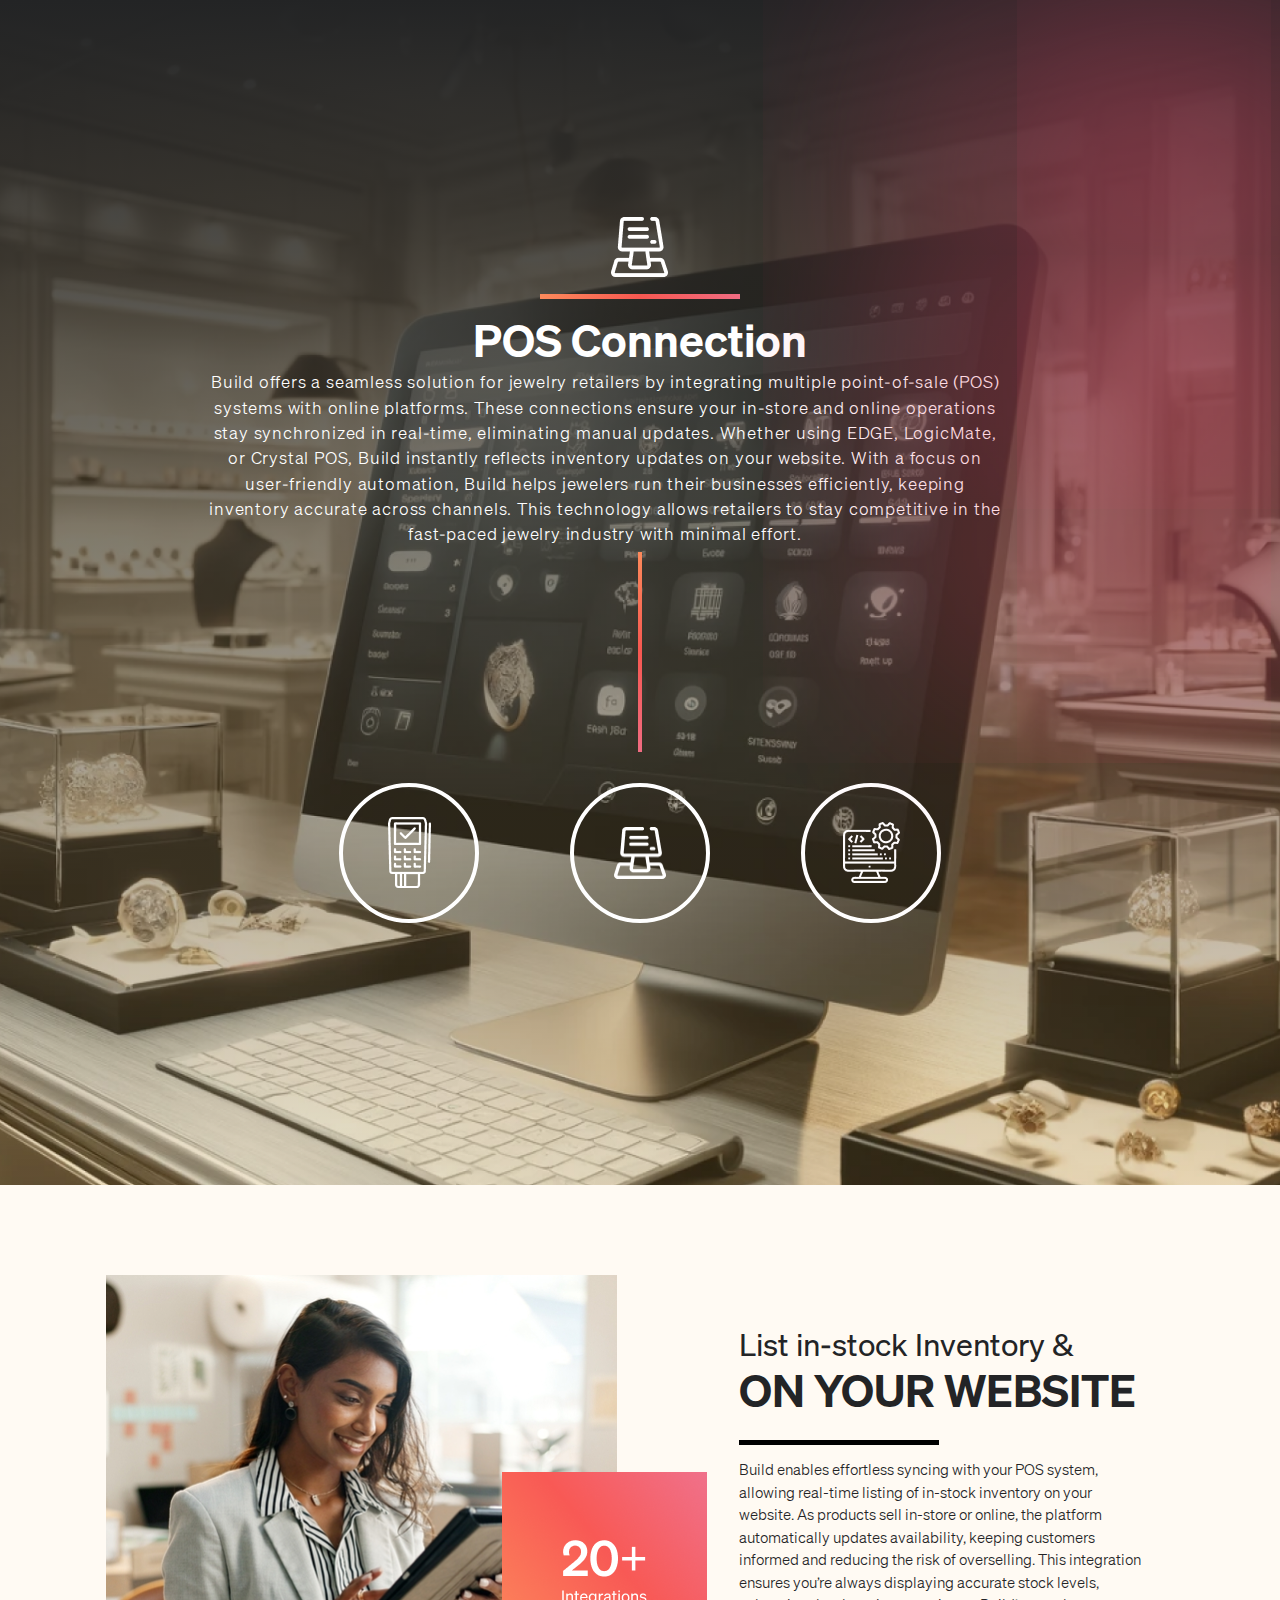
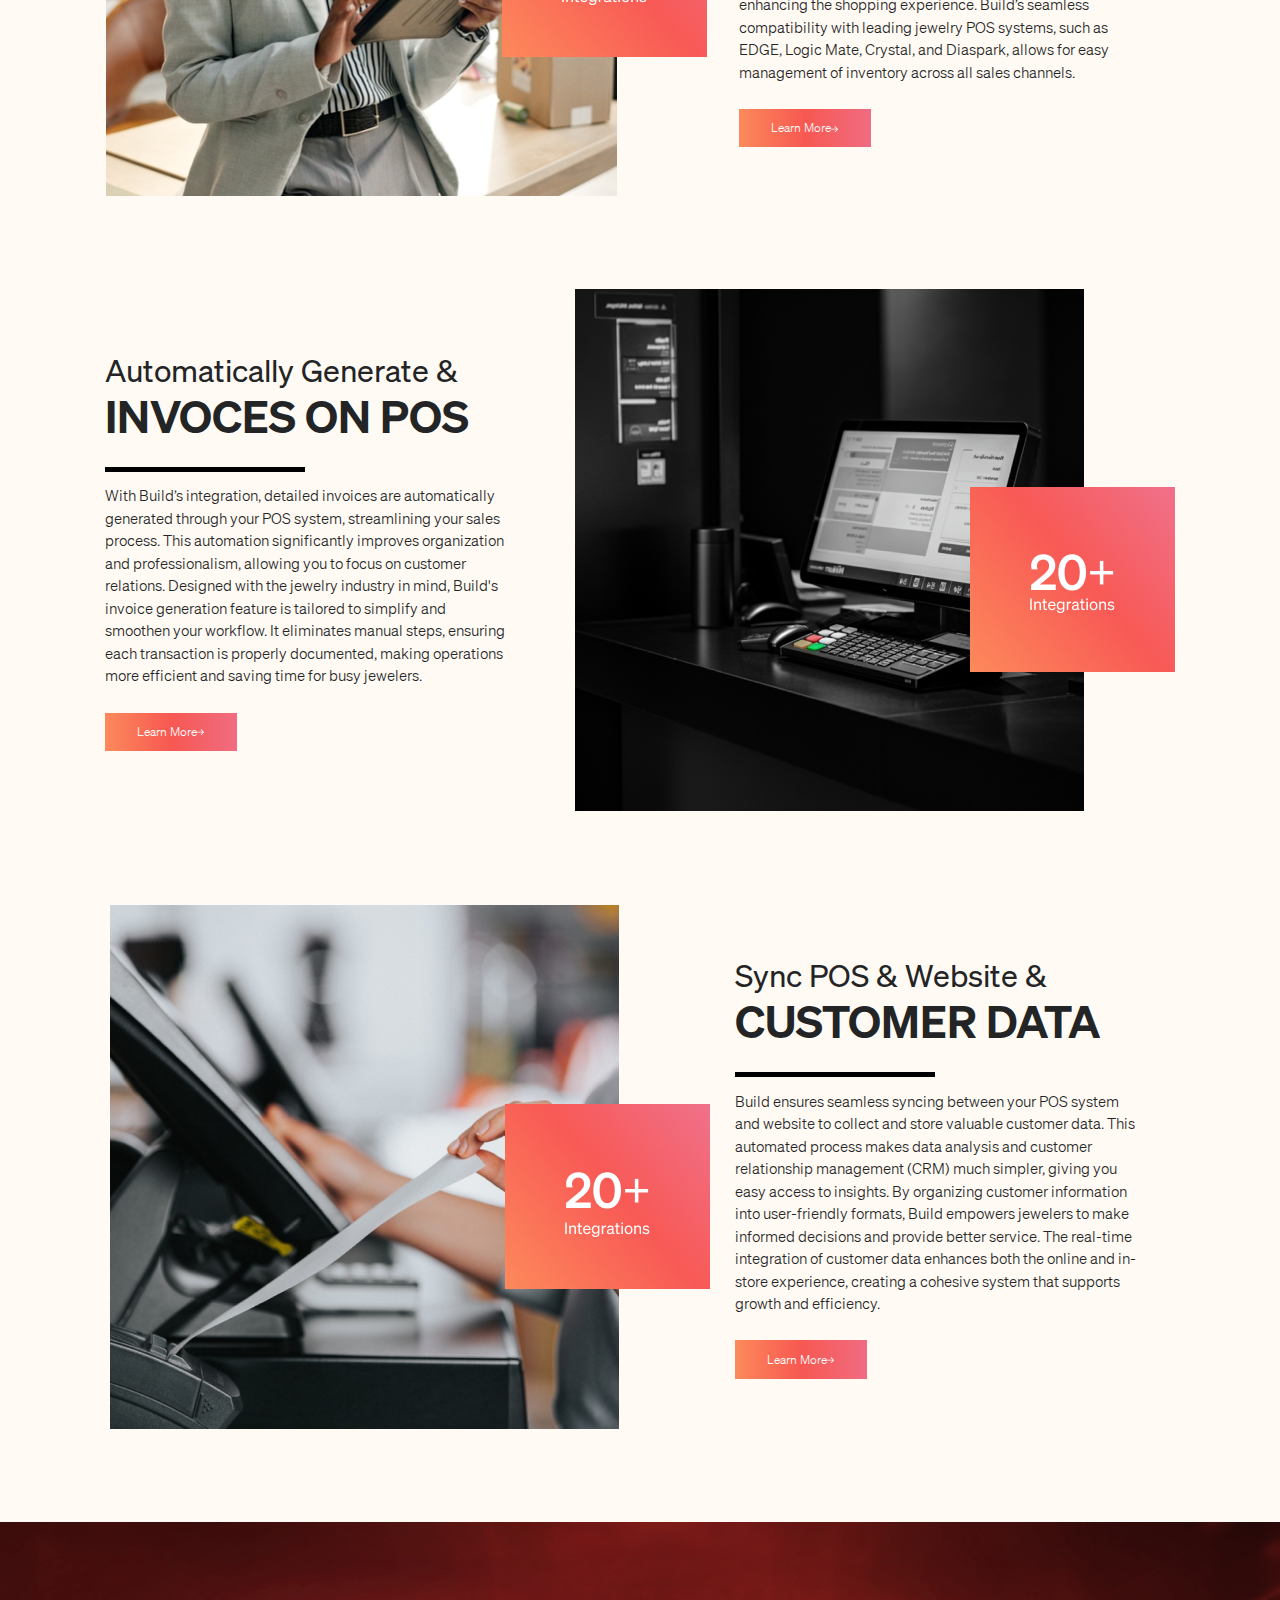
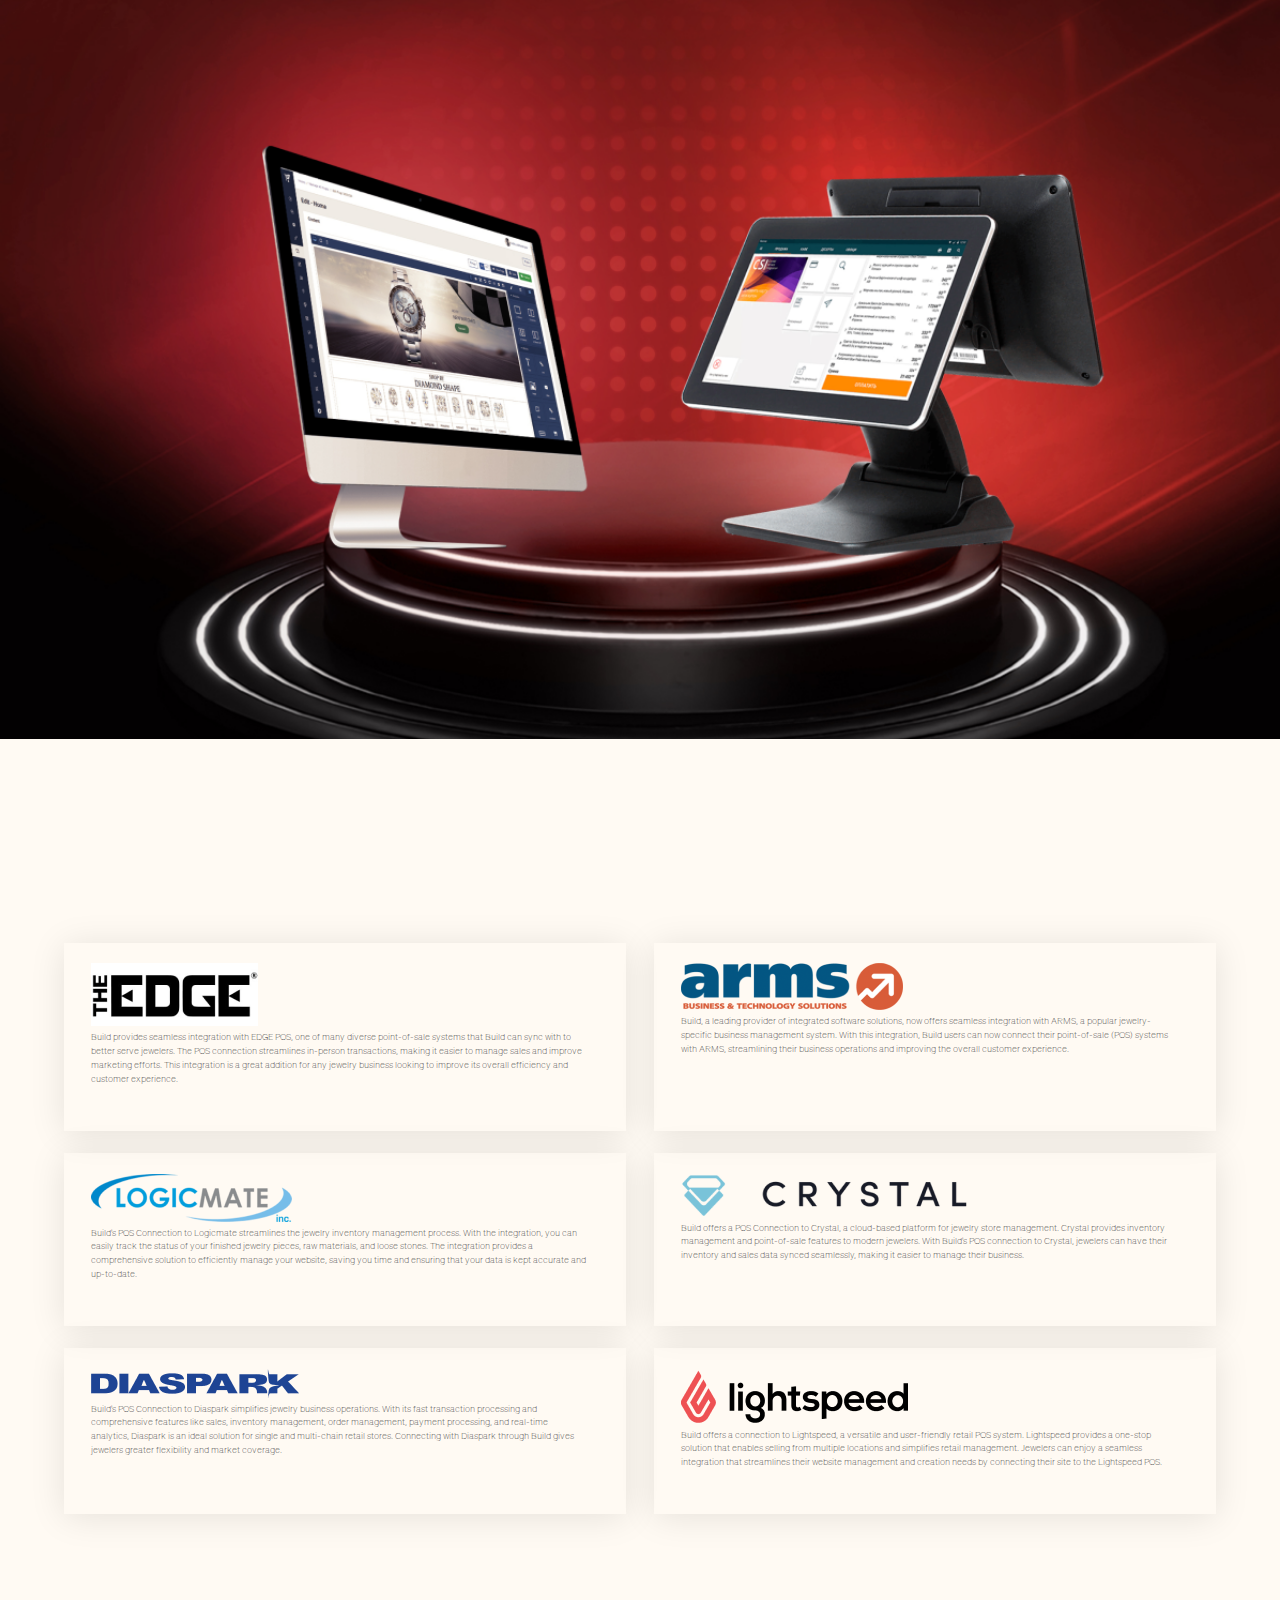
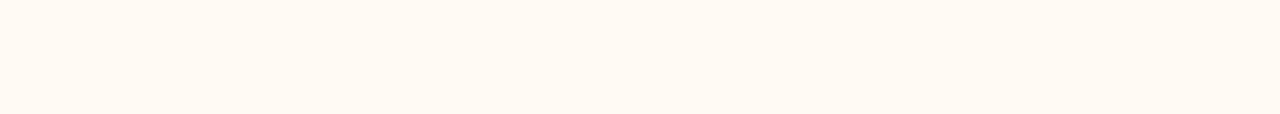
<file: public/pos_connection.html>
<!DOCTYPE html>
<html lang="en">
<head>
    <meta charset="UTF-8">
    <meta name="viewport" content="width=device-width, initial-scale=1.0">
    <title>POS Connection</title>
    <style>
@font-face {
    font-family: 'Soehne';
    font-style: normal;
    font-weight: 200;
    font-display: swap;;
    src: url("./1.0/uploads/source/fonts/WOFF2/soehne-extraleicht.woff2");
}
@font-face {
    font-family: 'Soehne';
    font-style: italic;
    font-weight: 200;
    font-display: swap;
    src: url("./1.0/uploads/source/fonts/WOFF2/soehne-extraleicht-kursiv.woff2");
}
@font-face {
    font-family: 'Soehne';
    font-style: normal;
    font-weight: 300;
    font-display: swap;
    src: url("./1.0/uploads/source/fonts/WOFF2/soehne-leicht.woff2");
}
@font-face {
    font-family: 'Soehne';
    font-style: italic;
    font-weight: 300;
    font-display: swap;
    src: url("./1.0/uploads/source/fonts/WOFF2/soehne-leicht-kursiv.woff2");
}
@font-face {
    font-family: 'Soehne';
    font-style: normal;
    font-weight: 400;
    font-display: swap;
    src: url("./1.0/uploads/source/fonts/WOFF2/soehne-buch.woff2");
}
@font-face {
    font-family: 'Soehne';
    font-style: italic;
    font-weight: 400;
    font-display: swap;
    src: url("./1.0/uploads/source/fonts/WOFF2/soehne-buch-kursiv.woff2");
}
@font-face {
    font-family: 'Soehne';
    font-style: normal;
    font-weight: 500;
    font-display: swap;
    src: url("./1.0/uploads/source/fonts/WOFF2/soehne-kraftig.woff2");
}
@font-face {
    font-family: 'Soehne';
    font-style: italic;
    font-weight: 500;
    font-display: swap;
    src: url("./1.0/uploads/source/fonts/WOFF2/soehne-kraftig-kursiv.woff2");
}
@font-face {
    font-family: 'Soehne';
    font-style: normal;
    font-weight: 600;
    font-display: swap;
    src: url("./1.0/uploads/source/fonts/WOFF2/soehne-halbfett.woff2");
}
@font-face {
    font-family: 'Soehne';
    font-style: italic;
    font-weight: 600;
    font-display: swap;
    src: url("./1.0/uploads/source/fonts/WOFF2/soehne-halbfett-kursiv.woff2");
}
@font-face {
    font-family: 'Soehne';
    font-style: normal;
    font-weight: 700;
    font-display: swap;
    src: url("./1.0/uploads/source/fonts/WOFF2/soehne-dreiviertelfett.woff2");
}
@font-face {
    font-family: 'Soehne';
    font-style: italic;
    font-weight: 700;
    font-display: swap;
    src: url("./1.0/uploads/source/fonts/WOFF2/soehne-dreiviertelfett-kursiv.woff2");
}
@font-face {
    font-family: 'Soehne';
    font-style: normal;
    font-weight: 800;
    font-display: swap;
    src: url("./1.0/uploads/source/fonts/WOFF2/soehne-fett.woff2");
}
@font-face {
    font-family: 'Soehne';
    font-style: italic;
    font-weight: 800;
    font-display: swap;
    src: url("./1.0/uploads/source/fonts/WOFF2/soehne-fett-kursiv.woff2");
}
@font-face {
    font-family: 'Soehne';
    font-style: normal;
    font-weight: 900;
    font-display: swap;
    src: url("./1.0/uploads/source/fonts/WOFF2/soehne-extrafett.woff2");
}
@font-face {
    font-family: 'Soehne';
    font-style: italic;
    font-weight: 900;
    font-display: swap;
    src: url("./1.0/uploads/source/fonts/WOFF2/soehne-extrafett-kursiv.woff2");
}



body, html {
    font-size: 15px !important;
}
        body {
    background: #232426;
    color: #fff;
    font-family: 'Soehne', sans-serif;
    margin: 0;
}
* {
    /* font-family: Inter, sans-serif !important;
    font-family: 'Soehne'; */
}
        section {
    height: auto;
    min-height: auto;
}p, h1, h2, h3, h4, h5, h6 {
    padding: 0;
    margin: 0;
}
#banner .section-content {
    width: 100%;
    height: 100vh;
    display: flex;
    justify-content: space-between;
    align-items: center;
    gap: 5vw;
    /* padding: 7vw 10vw; */
}
#banner .section-content .info-container {
    position: absolute;
    padding: 16vw;
    text-align: center;
}

.info-container .pos-module {
    width: 60px;
}img {
    width: 100%;
}.info-container hr {
    margin: 1vw auto;
}.r-gradient-color {
    background: -webkit-linear-gradient(0deg, #FC8A5B, #F75851, #F06C82);
}hr {
    height: .3vw;
    width: 10vw;
    margin: 0 0 2vw;
    background: black;
    border: none;
    min-width: 200px;
    min-height: 5px;
}#banner .info-container h2 {
    font-size: 3.5vw;
    font-weight: 600;
}
#banner .info-container p {
    font-size: 1.06vw;
    font-weight: 300;
    letter-spacing: 1.2;
    line-height: 1.5;
    width: 92%;
    margin-bottom: 2vw;
}
#banner .info-container p {
    font-size: .73vw;
    font-weight: 200;
    line-height: 2;
}
#banner .vertical-div {
    padding: 70px;
}
#banner .vertical {
    transform: rotate(90deg);
    min-height: 4px;
}#banner .images {
    display: flex;
    justify-content: center;
}#banner .images div {
    display: flex;
    border: 4px solid #fff;
    border-radius: 50%;
    padding: 15px;
    width: 102px;
    height: 102px;
    justify-content: center;
    align-items: center;
    margin: 45.5px;
}#banner .images .terminal {
    width: 43px;
    height: 71px;
}#banner .images img {
    width: 52px;
    height: 52px;
}#banner .images .setting {
    width: 57px;
    height: 61px;
}
.mobile{
    display: none;
}




#banner .section-content::before {
    content: "";
    display: block;
    width: 100%;
    height: inherit;
    background: linear-gradient(rgba(35, 36, 37, 1), rgba(183, 118, 1, .2));
    position: absolute;
    /* top: 100px; */
}
#banner .section-content::after {
    content: "";
    display: block;
    border-radius: 50%;
    position: absolute;
    top: 350px;
    right: 0;
    opacity: .4;
    box-shadow: 0px 0px 270px 350px rgba(255, 71, 114, 1);
}
#banner .info-container p {
    font-size: 0.83vw;
    font-weight: 200;
    letter-spacing: 0.0625vw;
    line-height: 1.5;
    /* width: 85%; */
    margin-bottom: 1.5625vw;
}
section {
    height: auto;
    min-height: auto;
}
.white-section {
    background: #FFFAF3;
    color: #232426;
}
#seo, #l-in-stock, #a-generate, #sync-pos,#monitors {
    padding: 7vw 10vw 0 10vw;
}
.section-content, #seo .section-content, #l-in-stock .section-content, #a-generate .section-content, #sync-pos .section-content {
    width: 100%;
    min-height: 100%;
    min-height: auto;
    display: flex;
    justify-content: space-between;
    justify-content: center;
    align-items: center;
    gap: 1%;
}
#seo .img-container, #l-in-stock .img-container, #a-generate .img-container, #sync-pos .img-container {
    min-width: 30vw;
}
#monitors .img-container{
    width: 65vw;
}
#seo .info-container, #l-in-stock .info-container, #a-generate .info-container, #sync-pos .info-container {
    width: 34vw;
}
#seo .info-container h2, #l-in-stock .info-container h2, #a-generate .info-container h2, #sync-pos .info-container h2 {
    font-size: 2.4vw;
    font-weight: 400;
    line-height: 1.2;
    margin-bottom: 1.8vw;
}
hr {
    height: .3vw;
    width: 10vw;
    margin: 0 0 2vw;
    background: black;
    border: none;
    min-width: 200px;
    min-height: 5px;
}
.info-container hr {
    margin: 1vw auto;
}
#seo .info-container p, #l-in-stock .info-container p, #a-generate .info-container p, #sync-pos .info-container p {
    font-size: 1.06vw;
    font-size: .9vw;
    font-weight: 300;
    line-height: 1.5;
    width: 93%;
    margin-bottom: 2vw;
}

.r-gradient-color {
    background: -webkit-linear-gradient(0deg, #FC8A5B, #F75851, #F06C82);
}
.info-container a {
    display: inline-block;
    color: #fff;
    font-size: .95vw;
    font-weight: 300;
    letter-spacing: 1.2;
    text-decoration: none;
    padding: .8vw 2.5vw .9vw;
}

#seo .info-container h2 span, #l-in-stock .info-container h2 span, #a-generate .info-container h2 span, #sync-pos .info-container h2 span {
    font-size: 3.5vw;
    font-weight: 600;
}
#l-in-stock .info-container hr, #a-generate .info-container hr, #sync-pos .info-container hr{
    margin: 1vw 0;
}
#marketing {
    padding: 15.625vw 7.8vw;
}
.white-section {
    background: #FFFAF3;
    color: #232426;
}
#marketing .section-content {
    max-width: 62.5vw;
    margin: auto;
    width: 100%;
    min-height: 100%;
} 
#marketing .section-content .row {
    display: flex;
    justify-content: space-between;
    flex-wrap: wrap;
    gap: 2%;
    row-gap: 1.71875vw;
}
#marketing .info-container {
    width: 40%;
    padding: 1.6vw 3.125vw 3.54vw 2.08vw;
    box-shadow: 0 0.208vw 2.6041vw 0 rgba(0, 0, 0, 0.1);
}
#marketing .img-container img {
    width: auto;
    /* height: 5.416vw;
    margin-bottom: 1.25vw; */
}
#marketing .info-container h3 {
    font-size: 0.83vw;
    font-weight: 500;
    line-height: 1.2;
    margin-bottom: 0.83vw;
}
#marketing .info-container p {
    font-size: 0.72vw;
    font-weight: 200;
    line-height: 1.5;
}


@media (min-width:1440px) {
    #banner .section-content{
        background-image: url(./1.0/uploads/source/pos_connection/files/image\ 77.png);
        background-position:top;
        background-size: cover;
    }
}
@media (max-width:1440px) {
    #banner .section-content{
        background-image: url(./1.0/uploads/source/pos_connection/files/Jewelry-Store-Software-POS-System\ 1.png);
        background-position:top;
        background-size: cover;
        height: 1185px;
    }
    #banner .info-container p {
        font-size: .807vw;
        font-weight: 200;
        line-height: 1.8;
    }
    
}

@media (min-width:1440px) and (max-width:1920px) {
    #monitors .img-container {
        width: 100%;
    }
    #marketing {
        padding: 15.625vw 10vw;
    }
    #marketing .section-content {
        max-width: 100%;
    }
}

@media (min-width:1024px) and (max-width:1440px){
    #banner .info-container p{
        font-size:1.125rem;
        font-weight:300;
        line-height:1.688rem;
    }
    #l-in-stock .info-container p, 
    #a-generate .info-container p, 
    #sync-pos .info-container p{
        font-size:1rem;
    }
    #l-in-stock, #a-generate, #sync-pos, #monitors{
        padding: 7vw 5vw 0 5vw;
    }
    #monitors{
        width: 100%;
        padding: 7vw 0 0 0;
    }
    #monitors .img-container {
        width: 100%;
    }
    #marketing {
        padding: 15.625vw 5vw;
    }
    #marketing .section-content {
        max-width: 100%;
    }
    #marketing .info-container {
        width: 43%;
    }
}

@media (max-width:1024px){
    body{
        /* background: #FFFAF3; */
    }
    #banner{
        padding: 63px 0;
        background:linear-gradient(180deg,rgba(35, 36, 37) 30%,#FFFAF3);
    }
    #banner .section-content{
        background: none;
        height: 800px;
    }
    #banner .section-content::after,
    #banner .section-content::before{
        display: none;
    }
    #banner .section-content .info-container{
        padding: 0;
    }
    #banner .images div{
        width: 73px;
        height: 73px;
        margin:2%;
    }
    .info-container hr{
        margin: 2rem auto 1.2rem auto;
    }
    #banner .info-container h2{
        font-size: 2rem;
        margin-bottom:2rem;
    }
    #banner .info-container p{
        font-size: 1rem;
        margin: 0 auto;
        margin-bottom:1rem;
    }

    #marketing .section-content .row{
        display: block;
    }
    #marketing .info-container{
        width:100%;
    }
    #banner .images{
        margin-top:1rem;
    }
    #l-in-stock, #a-generate, #sync-pos, #monitors {
        padding: 7vw 5vw 9.37rem 5vw;
    }
    #l-in-stock .info-container, #a-generate .info-container, #sync-pos .info-container {
        width:100%;
    }
    #l-in-stock .info-container:not(.mobile), 
    #a-generate .info-container:not(.mobile),
    #sync-pos .info-container:not(.mobile), 
    #monitors img:not(.mobile){
        display: none;
    }
    #l-in-stock .section-content, 
    #a-generate .section-content, 
    #sync-pos .section-content{
        display: block;
    }
    #l-in-stock .info-container p, #a-generate .info-container p, #sync-pos .info-container p{
        font-size: .9rem;
        width: 100%;
        margin-bottom: 2rem;
    }
    #l-in-stock .info-container h2, #a-generate .info-container h2, #sync-pos .info-container h2{
        font-size: 1.5rem;
    }
    #l-in-stock .info-container h2 span, #a-generate .info-container h2 span, #sync-pos .info-container h2 span{
        font-size: 2.25rem;
    }
    .mobile{
        display: block;
    }
    .info-container a {
        display: inline-block;
        width: 8.5rem;
        color: #fff;
        font-size: .9rem;
        font-weight: 400; 
        padding: 0.53rem 2.5vw .53rem;
    }
    #monitors .img-container{
        width:100%;
    }
    #marketing {
        padding: 0.625rem 5vw;
    }

    #marketing .section-content{
        max-width: 85vw;
    }
    #marketing .info-container {
        box-sizing: border-box;
        width: 90vw;
        min-height: 25.688rem;
        margin: 1.875rem 0;
        padding: 2.5rem 2.25rem 0 2.25rem;
    }
    #marketing .info-container p {
        font-size: 0.875rem;
        font-weight: 300;
        line-height: 1.313rem;
        margin-top: 2.063rem;
    }

}
    </style>
</head>
<body>
    <section id="banner">
        <div class="section-content">
            <div class="info-container">
                <img class="pos-module" src="./1.0/uploads/source/pos_connection/files/POS modules.png" alt="">
                <hr class="r-gradient-color">
                <h2 tagname="h2">POS Connection<br></h2>
                <p tagname="p">Build offers a seamless solution for jewelry retailers by integrating multiple point-of-sale (POS) systems with online platforms. These connections ensure your in-store and online operations stay synchronized in real-time, eliminating manual updates. Whether using EDGE, LogicMate, or Crystal POS, Build instantly reflects inventory updates on your website. With a focus on user-friendly automation, Build helps jewelers run their businesses efficiently, keeping inventory accurate across channels. This technology allows retailers to stay competitive in the fast-paced jewelry industry with minimal effort.</p>
                <div class="vertical-div">
                    <hr class="r-gradient-color vertical">
                </div>
                <div class="images">
                    <div>
                        <img class="pos-module terminal" src="./1.0/uploads/source/pos_connection/files/POS Terminal 1.png" alt="">
                    </div>    
                    <div>
                        <img class="pos-module" src="./1.0/uploads/source/pos_connection/files/Union.png" alt="">
                    </div>
                    <div>
                        <img class="pos-module setting" src="./1.0/uploads/source/pos_connection/files/POS Terminal-2 1.png" alt="">
                    </div>
                </div>
            </div>
        </div>
    </section>
    <section id="l-in-stock" class="white-section">
        <div class="section-content">
            <div class="info-container mobile">
                <h2 tagname="h2">List in-stock Inventory &amp;<br><span tagname="span">ON YOUR WEBSITE</span></h2>
                <hr>
                <p tagname="p">Build enables effortless syncing with your POS system, allowing real-time listing of in-stock inventory on your website. As products sell in-store or online, the platform automatically updates availability, keeping customers informed and reducing the risk of overselling. This integration ensures you’re always displaying accurate stock levels, enhancing the shopping experience. Build’s seamless compatibility with leading jewelry POS systems, such as EDGE, Logic Mate, Crystal, and Diaspark, allows for easy management of inventory across all sales channels.</p>
            </div>
            <div class="img-container">
                <img src="./1.0/uploads/source/pos_connection/files/Group 1109.png" alt="We Increased Traffic &amp; THE BOTTOM-LINE" loading="lazy" href="">
            </div>
            <div class="info-container">
                <h2 tagname="h2">List in-stock Inventory &amp;<br><span tagname="span">ON YOUR WEBSITE</span></h2>
                <hr>
                <p tagname="p">Build enables effortless syncing with your POS system, allowing real-time listing of in-stock inventory on your website. As products sell in-store or online, the platform automatically updates availability, keeping customers informed and reducing the risk of overselling. This integration ensures you’re always displaying accurate stock levels, enhancing the shopping experience. Build’s seamless compatibility with leading jewelry POS systems, such as EDGE, Logic Mate, Crystal, and Diaspark, allows for easy management of inventory across all sales channels.</p>
                <a href="https://build.shop/design-tools" tabindex="0" class="r-gradient-color">Learn More<svg width="0.6vw" height="0.5vw" viewBox="0 0 9 8" fill="none" xmlns="http://www.w3.org/2000/svg"><path d="M8.35355 4.35355C8.54882 4.15829 8.54882 3.84171 8.35355 3.64645L5.17157 0.464466C4.97631 0.269204 4.65973 0.269204 4.46447 0.464466C4.2692 0.659728 4.2692 0.976311 4.46447 1.17157L7.29289 4L4.46447 6.82843C4.2692 7.02369 4.2692 7.34027 4.46447 7.53553C4.65973 7.7308 4.97631 7.7308 5.17157 7.53553L8.35355 4.35355ZM0 4.5L8 4.5V3.5L0 3.5L0 4.5Z" fill="white"></path></svg></a>
            </div>
            <div class="info-container mobile">
                <a href="https://build.shop/design-tools" tabindex="0" class="r-gradient-color">Learn More<svg width="0.6vw" height="0.5vw" viewBox="0 0 9 8" fill="none" xmlns="http://www.w3.org/2000/svg"><path d="M8.35355 4.35355C8.54882 4.15829 8.54882 3.84171 8.35355 3.64645L5.17157 0.464466C4.97631 0.269204 4.65973 0.269204 4.46447 0.464466C4.2692 0.659728 4.2692 0.976311 4.46447 1.17157L7.29289 4L4.46447 6.82843C4.2692 7.02369 4.2692 7.34027 4.46447 7.53553C4.65973 7.7308 4.97631 7.7308 5.17157 7.53553L8.35355 4.35355ZM0 4.5L8 4.5V3.5L0 3.5L0 4.5Z" fill="white"></path></svg></a>
            </div>
        </div>
    </section>
    <section id="a-generate" class="white-section">
        <div class="section-content">
            <div class="info-container">
                <h2 tagname="h2">Automatically Generate &amp;<br><span tagname="span">INVOCES ON POS</span></h2>
                <hr>
                <p tagname="p">With Build’s integration, detailed invoices are automatically generated through your POS system, streamlining your sales process. This automation significantly improves organization and professionalism, allowing you to focus on customer relations. Designed with the jewelry industry in mind, Build's invoice generation feature is tailored to simplify and smoothen your workflow. It eliminates manual steps, ensuring each transaction is properly documented, making operations more efficient and saving time for busy jewelers.</p>
                <a href="https://build.shop/design-tools" tabindex="0" class="r-gradient-color">Learn More<svg width="0.6vw" height="0.5vw" viewBox="0 0 9 8" fill="none" xmlns="http://www.w3.org/2000/svg"><path d="M8.35355 4.35355C8.54882 4.15829 8.54882 3.84171 8.35355 3.64645L5.17157 0.464466C4.97631 0.269204 4.65973 0.269204 4.46447 0.464466C4.2692 0.659728 4.2692 0.976311 4.46447 1.17157L7.29289 4L4.46447 6.82843C4.2692 7.02369 4.2692 7.34027 4.46447 7.53553C4.65973 7.7308 4.97631 7.7308 5.17157 7.53553L8.35355 4.35355ZM0 4.5L8 4.5V3.5L0 3.5L0 4.5Z" fill="white"></path></svg></a>
            </div>
            <div class="info-container mobile">
                <h2 tagname="h2">Automatically Generate &amp;<br><span tagname="span">INVOCES ON POS</span></h2>
                <hr>
                <p tagname="p">With Build’s integration, detailed invoices are automatically generated through your POS system, streamlining your sales process. This automation significantly improves organization and professionalism, allowing you to focus on customer relations. Designed with the jewelry industry in mind, Build's invoice generation feature is tailored to simplify and smoothen your workflow. It eliminates manual steps, ensuring each transaction is properly documented, making operations more efficient and saving time for busy jewelers.</p>
                
            </div>
            <div class="img-container">
                <img src="./1.0/uploads/source/pos_connection/files/Group 1108.png" alt="We Increased Traffic &amp; THE BOTTOM-LINE" loading="lazy" href="">
            </div>
        </div>
    </section>
    <section id="sync-pos" class="white-section">
        <div class="section-content">
            <div class="info-container mobile">
                <h2 tagname="h2">Sync POS & Website &amp;<br><span tagname="span">CUSTOMER DATA</span></h2>
                <hr>
                <p tagname="p">Build ensures seamless syncing between your POS system and website to collect and store valuable customer data. This automated process makes data analysis and customer relationship management (CRM) much simpler, giving you easy access to insights. By organizing customer information into user-friendly formats, Build empowers jewelers to make informed decisions and provide better service. The real-time integration of customer data enhances both the online and in-store experience, creating a cohesive system that supports growth and efficiency.</p> 
            </div>
            <div class="img-container">
                <img src="./1.0/uploads/source/pos_connection/files/Group 1107.png" alt="We Increased Traffic &amp; THE BOTTOM-LINE" loading="lazy" href="">
            </div>
            <div class="info-container">
                <h2 tagname="h2">Sync POS & Website &amp;<br><span tagname="span">CUSTOMER DATA</span></h2>
                <hr>
                <p tagname="p">Build ensures seamless syncing between your POS system and website to collect and store valuable customer data. This automated process makes data analysis and customer relationship management (CRM) much simpler, giving you easy access to insights. By organizing customer information into user-friendly formats, Build empowers jewelers to make informed decisions and provide better service. The real-time integration of customer data enhances both the online and in-store experience, creating a cohesive system that supports growth and efficiency.</p>
                <a href="https://build.shop/design-tools" tabindex="0" class="r-gradient-color">Learn More<svg width="0.6vw" height="0.5vw" viewBox="0 0 9 8" fill="none" xmlns="http://www.w3.org/2000/svg"><path d="M8.35355 4.35355C8.54882 4.15829 8.54882 3.84171 8.35355 3.64645L5.17157 0.464466C4.97631 0.269204 4.65973 0.269204 4.46447 0.464466C4.2692 0.659728 4.2692 0.976311 4.46447 1.17157L7.29289 4L4.46447 6.82843C4.2692 7.02369 4.2692 7.34027 4.46447 7.53553C4.65973 7.7308 4.97631 7.7308 5.17157 7.53553L8.35355 4.35355ZM0 4.5L8 4.5V3.5L0 3.5L0 4.5Z" fill="white"></path></svg></a>
            </div>
        </div>
    </section>
    <section id="monitors" class="white-section">
        <div class="section-content">
            <div class="img-container">
                <img src="./1.0/uploads/source/pos_connection/files/456 1.png" alt="We Increased Traffic &amp; THE BOTTOM-LINE" loading="lazy" href="">
                <img class="mobile" src="./1.0/uploads/source/pos_connection/files/456 1 mob.png" alt="We Increased Traffic &amp; THE BOTTOM-LINE" loading="lazy" href="">
            </div>
        </div>
    </section>
    <section id="marketing" class="white-section">
        <div class="section-content">  
            <div class="row">
                <div class="info-container">
                    <div class="img-container">
                        <img src="./1.0/uploads/source/pos_connection/files/edge 3.png" alt="Promotions" loading="lazy" href="">
                    </div> 
                    <p tagname="p">Build provides seamless integration with EDGE POS, one of many diverse point-of-sale systems that Build can sync with to better serve jewelers. The POS connection streamlines in-person transactions, making it easier to manage sales and improve marketing efforts. This integration is a great addition for any jewelry business looking to improve its overall efficiency and customer experience.</p>
                </div>
                <div class="info-container">
                    <div class="img-container">
                        <img src="./1.0/uploads/source/pos_connection/files/arms 1.png" alt="Popups" loading="lazy" href="">
                    </div> 
                    <p tagname="p">Build, a leading provider of integrated software solutions, now offers seamless integration with ARMS, a popular jewelry-specific business management system. With this integration, Build users can now connect their point-of-sale (POS) systems with ARMS, streamlining their business operations and improving the overall customer experience.</p>
                </div>
                <div class="info-container">
                    <div class="img-container">
                        <img src="./1.0/uploads/source/pos_connection/files/logicmate-logo-120.png" alt="Page Funnels" loading="lazy" href="">
                    </div> 
                    <p tagname="p">Build's POS Connection to Logicmate streamlines the jewelry inventory management process. With the integration, you can easily track the status of your finished jewelry pieces, raw materials, and loose stones. The integration provides a comprehensive solution to efficiently manage your website, saving you time and ensuring that your data is kept accurate and up-to-date.</p>
                </div>
                <div class="info-container">
                    <div class="img-container">
                        <img src="./1.0/uploads/source/pos_connection/files/crystal 2.png" alt="Blogs" loading="lazy" href="">
                    </div> 
                    <p tagname="p">Build offers a POS Connection to Crystal, a cloud-based platform for jewelry store management. Crystal provides inventory management and point-of-sale features to modern jewelers. With Build's POS connection to Crystal, jewelers can have their inventory and sales data synced seamlessly, making it easier to manage their business.</p>
                </div>
                <div class="info-container">
                    <div class="img-container">
                        <img src="./1.0/uploads/source/pos_connection/files/519-5199866_diaspark-clipart 1.png" alt="Content Generator" loading="lazy" href="">
                    </div> 
                    <p tagname="p">Build's POS Connection to Diaspark simplifies jewelry business operations. With its fast transaction processing and comprehensive features like sales, inventory management, order management, payment processing, and real-time analytics, Diaspark is an ideal solution for single and multi-chain retail stores. Connecting with Diaspark through Build gives jewelers greater flexibility and market coverage.</p>
                </div>
                <div class="info-container">
                    <div class="img-container">
                        <img src="./1.0/uploads/source/pos_connection/files/ls-logo-RedBlack 1.png" alt="Marketplaces" loading="lazy" href="">
                    </div> 
                    <p tagname="p">Build offers a connection to Lightspeed, a versatile and user-friendly retail POS system. Lightspeed provides a one-stop solution that enables selling from multiple locations and simplifies retail management. Jewelers can enjoy a seamless integration that streamlines their website management and creation needs by connecting their site to the Lightspeed POS.</p>
                </div>
            </div> 
        </div>
    </section>
</body>
</html>
</file>
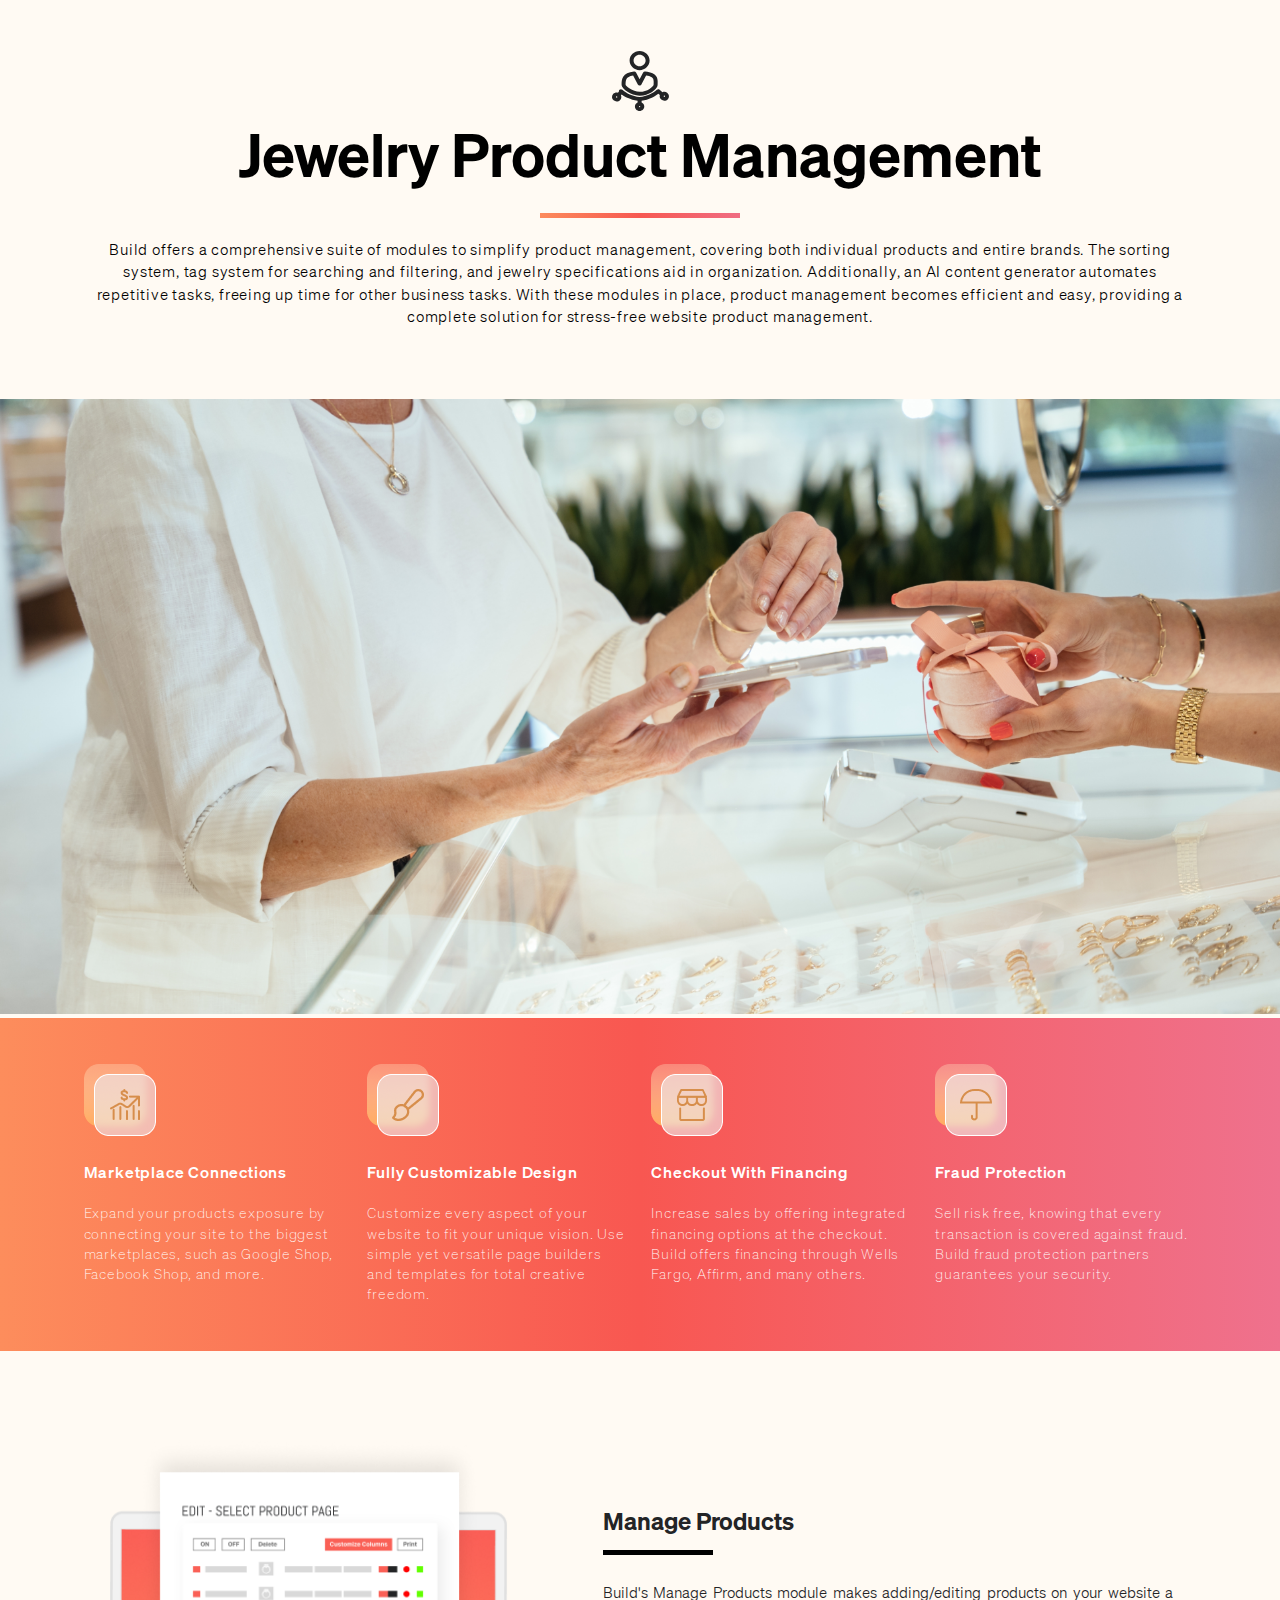
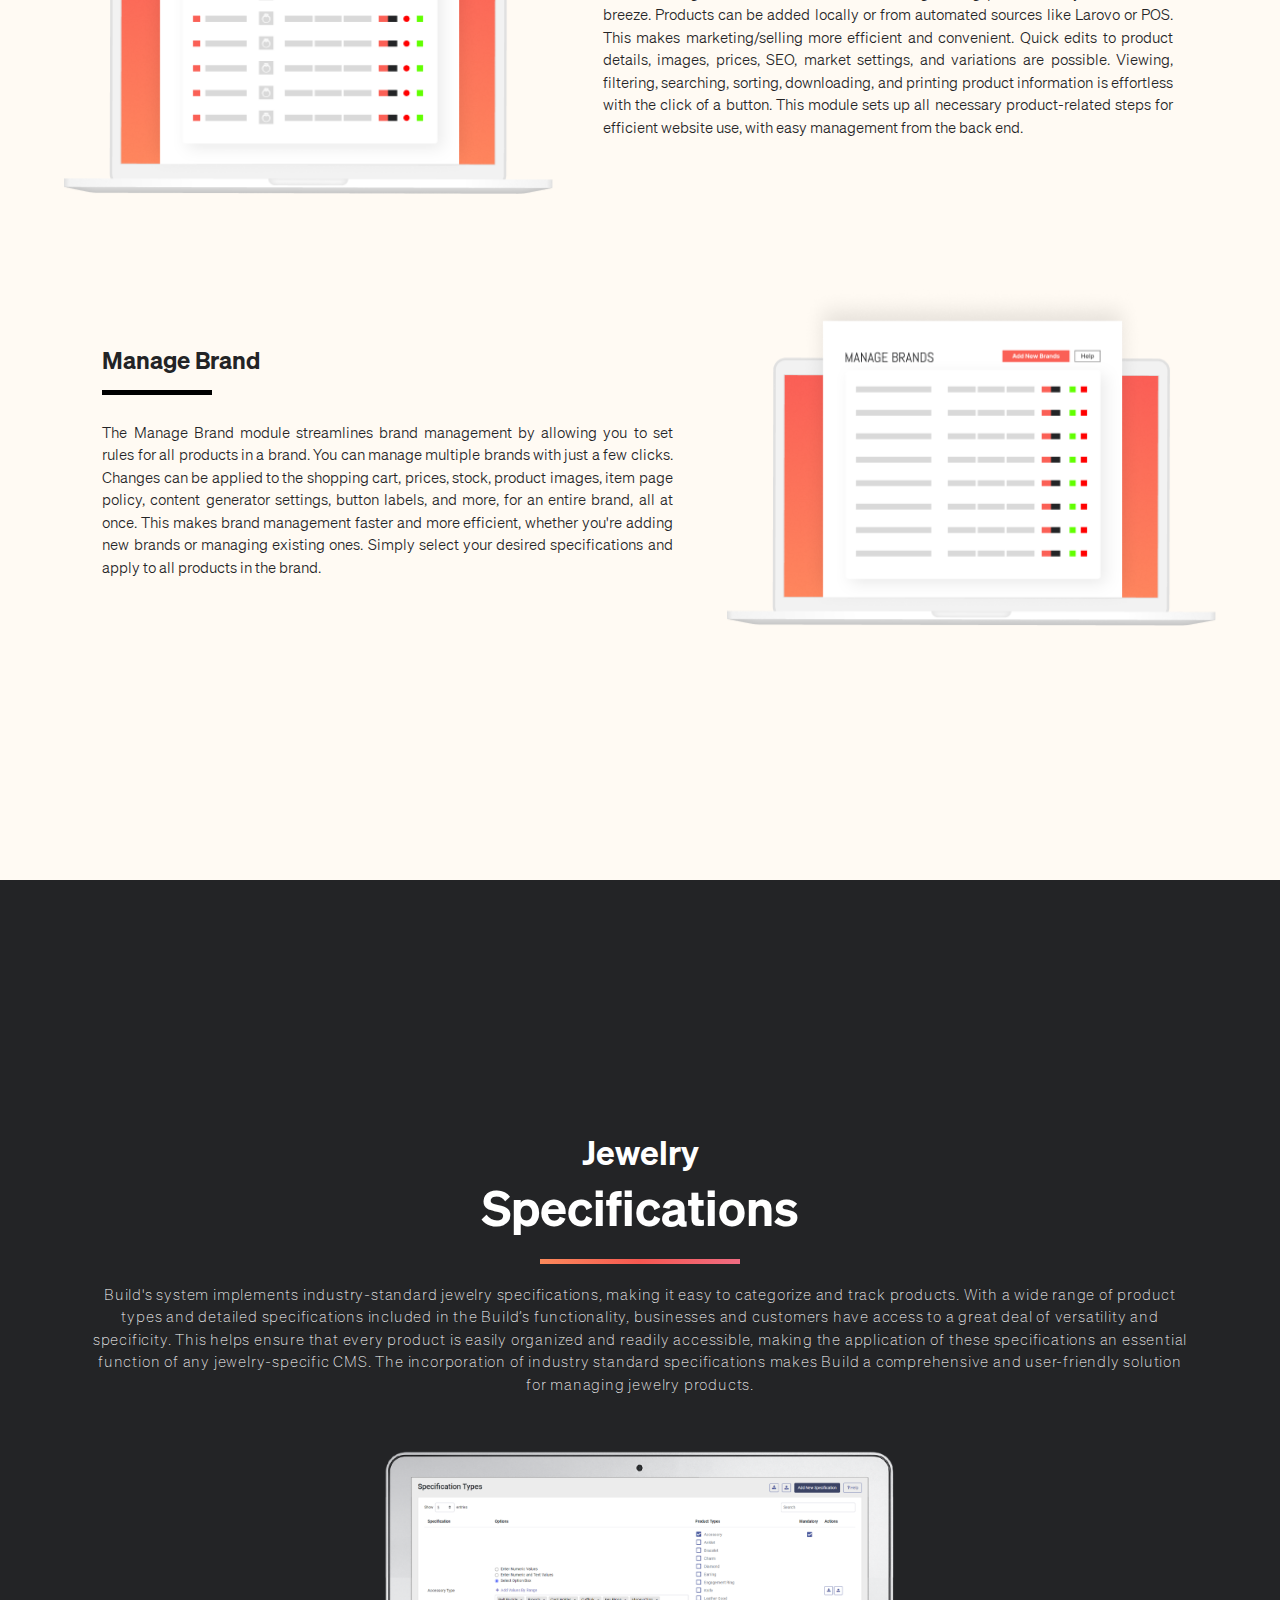
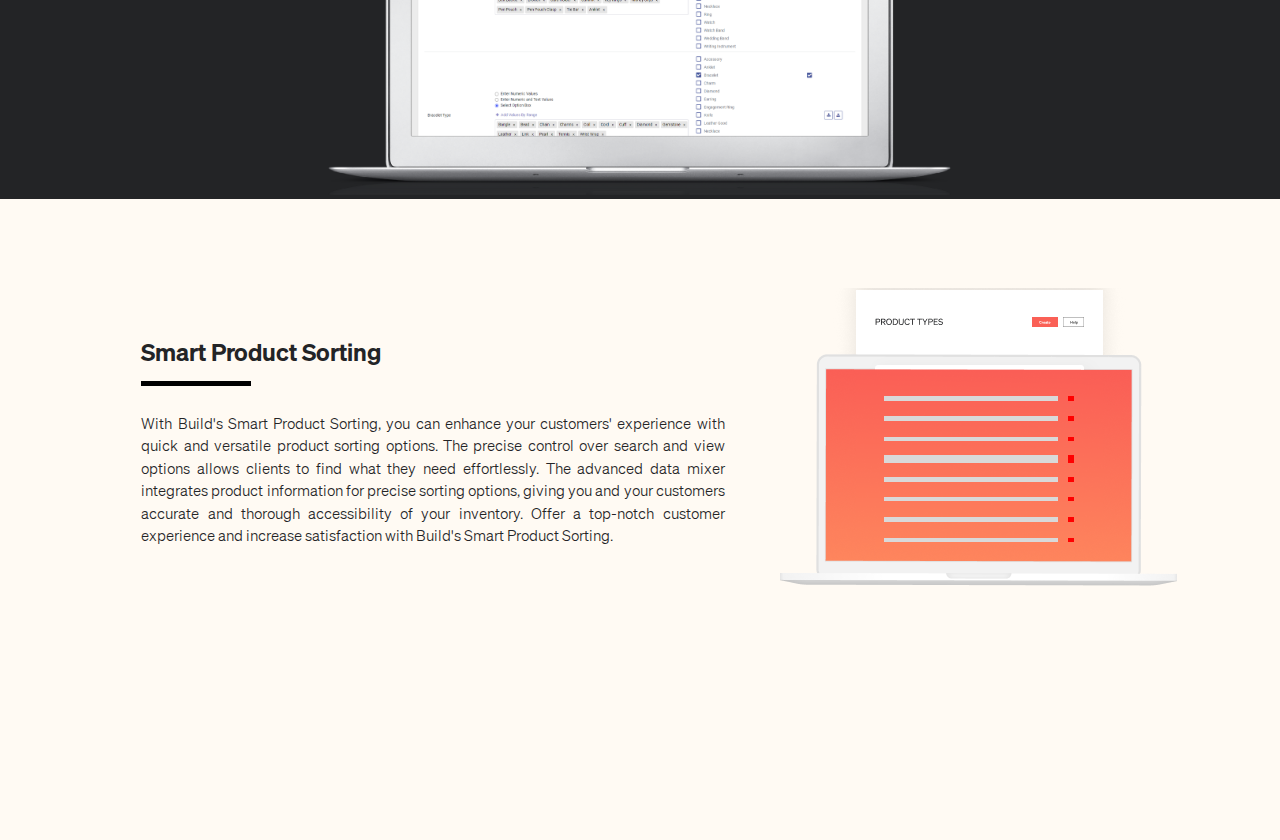
<file: public/product_management.html>
<!DOCTYPE html>
<html lang="en">
<head>
    <meta charset="UTF-8">
    <meta name="viewport" content="width=device-width, initial-scale=1.0">
    <title>Jewelry Product Management</title>
    <style>
@font-face {
    font-family: 'Soehne';
    font-style: normal;
    font-weight: 200;
    font-display: swap;
    src: url("./1.0/uploads/source/fonts/WOFF2/soehne-extraleicht.woff2");
}
@font-face {
    font-family: 'Soehne';
    font-style: italic;
    font-weight: 200;
    font-display: swap;
    src: url("./1.0/uploads/source/fonts/WOFF2/soehne-extraleicht-kursiv.woff2"); 
}
@font-face {
    font-family: 'Soehne';
    font-style: normal;
    font-weight: 300;
    font-display: swap;
    src: url("./1.0/uploads/source/fonts/WOFF2/soehne-leicht.woff2");
}
@font-face {
    font-family: 'Soehne';
    font-style: italic;
    font-weight: 300;
    font-display: swap;
    src: url("./1.0/uploads/source/fonts/WOFF2/soehne-leicht-kursiv.woff2");
}
@font-face {
    font-family: 'Soehne';
    font-style: normal;
    font-weight: 400;
    font-display: swap;
    src: url("./1.0/uploads/source/fonts/WOFF2/soehne-buch.woff2");
}
@font-face {
    font-family: 'Soehne';
    font-style: italic;
    font-weight: 400;
    font-display: swap;
    src: url("./1.0/uploads/source/fonts/WOFF2/soehne-buch-kursiv.woff2");
}
@font-face {
    font-family: 'Soehne';
    font-style: normal;
    font-weight: 500;
    font-display: swap;
    src: url("./1.0/uploads/source/fonts/WOFF2/soehne-kraftig.woff2");
}
@font-face {
    font-family: 'Soehne';
    font-style: italic;
    font-weight: 500;
    font-display: swap;
    src: url("./1.0/uploads/source/fonts/WOFF2/soehne-kraftig-kursiv.woff2");
}
@font-face {
    font-family: 'Soehne';
    font-style: normal;
    font-weight: 600;
    font-display: swap;
    src: url("./1.0/uploads/source/fonts/WOFF2/soehne-halbfett.woff2");
}
@font-face {
    font-family: 'Soehne';
    font-style: italic;
    font-weight: 600;
    font-display: swap;
    src: url("./1.0/uploads/source/fonts/WOFF2/soehne-halbfett-kursiv.woff2");
}
@font-face {
    font-family: 'Soehne';
    font-style: normal;
    font-weight: 700;
    font-display: swap;
    src: url("./1.0/uploads/source/fonts/WOFF2/soehne-dreiviertelfett.woff2");
}
@font-face {
    font-family: 'Soehne';
    font-style: italic;
    font-weight: 700;
    font-display: swap;
    src: url("./1.0/uploads/source/fonts/WOFF2/soehne-dreiviertelfett-kursiv.woff2");
}
@font-face {
    font-family: 'Soehne';
    font-style: normal;
    font-weight: 800;
    font-display: swap;
    src: url("./1.0/uploads/source/fonts/WOFF2/soehne-fett.woff2");
}
@font-face {
    font-family: 'Soehne';
    font-style: italic;
    font-weight: 800;
    font-display: swap;
    src: url("./1.0/uploads/source/fonts/WOFF2/soehne-fett-kursiv.woff2");
}
@font-face {
    font-family: 'Soehne';
    font-style: normal;
    font-weight: 900;
    font-display: swap;
    src: url("./1.0/uploads/source/fonts/WOFF2/soehne-extrafett.woff2");
}
@font-face {
    font-family: 'Soehne';
    font-style: italic;
    font-weight: 900;
    font-display: swap;
    src: url("./1.0/uploads/source/fonts/WOFF2/soehne-extrafett-kursiv.woff2");
}
        body, html {
    font-size: 15px !important;
}
        body {
    background: #232426; 
    font-family: 'Soehne', sans-serif;
    margin: 0;
}
* {
    /* font-family: Inter, sans-serif !important; */
}
        section {
    height: auto;
    min-height: auto;
}p, h1, h2, h3, h4, h5, h6 {
    padding: 0;
    margin: 0;
}
#banner{
    background: #FFFAF3;
}
#specific{
    background:#232426;
}
#banner .section-content,#specific .section-content {
    width: 100%;
    /* height: 100vh; */
    display: block;
    justify-content: space-between;
    align-items: center;
    gap: 5vw;
    /* padding: 7vw 10vw; */
}
#banner .section-content .info-container ,#specific .section-content .info-container{
    /* position: absolute; */
    padding: 4vw;
    text-align: center;
}
#banner .img-container, #specific .img-container{
    text-align: center;
}
#banner .img-container img{
    width:100%;
}
.info-container .pos-module {
    width: 60px;
}img {
    width: 100%;
}.info-container hr {
    margin: 1vw auto;
}.r-gradient-color {
    background: -webkit-linear-gradient(0deg, #FC8A5B, #F75851, #F06C82);
}hr {
    height: .3vw;
    width: 10vw;
    margin: 0 0 2vw;
    background: black;
    border: none;
    min-width: 200px;
    min-height: 5px;
}
#banner-ring{
    margin-bottom: 1.5vw;
}
#banner .info-container h2, #specific .info-container h2{
    font-size: 3.5vw;
    font-weight: 600;
}
#specific .info-container h2{
    font-size: 2.5vw;
}
#specific .info-container h2 span{
    font-size: 3.5vw;
}
#specific .info-container h2,#specific .info-container p{
    color:#fff;
}
#specific img{
    width: 50vw;
}
#banner .info-container p, #specific .info-container p{
    width: 50vw;
    font-size: .73vw;
    font-weight: 200;
    line-height: 2;
    text-align: center;
    margin: 0 auto;
}

#banner .info-container p, #specific .info-container p{
    font-size: .73vw;
    font-weight: 200;
    line-height: 2;
    letter-spacing: 0.0625vw;
}  
 
 
                        @media (max-width:1440px) { 
                            #banner .info-container p {
                                font-size: .807vw;
                                font-weight: 200;
                                line-height: 1.8;
                            }   
                        } 

#banner .info-container p {
    font-size: 0.83vw;
    font-weight: 300;
    letter-spacing: 0.0625vw;
    line-height: 1.5;
    width: 85%;
    width: 60vw;
    margin: 0 auto;
    margin-bottom: 1.5625vw;
    
}
section {
    height: auto;
    min-height: auto;
}
.white-section {
    background: #FFFAF3;
    color: #232426;
}
#m_product,#m_brand,#smart-product {
    padding: 7vw 10vw 0 10vw;
}
#m_product{
    padding-top:10vw;
}
#m_brand,#smart-product{
    padding-bottom:10vw;
}
.section-content, #m_product .section-content, #m_brand .section-content,#smart-product .section-content{
    width: 100%;
    min-height: 100%;
    min-height: auto;
    display: flex;
    justify-content: space-between;
    justify-content: center;
    align-items: center;
    gap: 1%;
}
#m_product .img-container, #m_brand .img-container, #smart-product .img-container{
    min-width: 30vw;
}
#monitors .img-container{
    width: 65vw;
}
#m_product .info-container, #m_brand .info-container, #smart-product .info-container{
    width: 28vw;
    margin-left: 3vw;
}
#m_product .info-container h2, #m_brand .info-container h2 , #smart-product .info-container h2 {
    font-size: 2.4vw;
    font-weight: 400;
    line-height: 1.2; 
}
hr {
    height: .3vw;
    width: 10vw;
    margin: 0 0 2vw;
    background: black;
    border: none;
    min-width: 200px;
    min-height: 5px;
}
.info-container hr {
    margin: 1.5vw auto;
}
#m_product .info-container p,#m_brand .info-container p, #smart-product .info-container p{
    font-size: 1.06vw;
    font-size: .9vw;
    font-weight: 300;
    line-height: 1.5;
    width: 93%; 
    text-align: justify;
}

.r-gradient-color {
    background: -webkit-linear-gradient(0deg, #FC8A5B, #F75851, #F06C82);
}
.info-container a {
    display: inline-block;
    color: #fff;
    font-size: .95vw;
    font-weight: 300;
    letter-spacing: 1.2;
    text-decoration: none;
    padding: .8vw 2.5vw .9vw;
}

#m_product .info-container h2 span, #m_brand .info-container h2 span, #smart-product .info-container h2 span{
    font-size: 1.25vw;
    font-weight: 600;
}
#m_product hr,#m_brand hr ,#smart-product hr{
    margin:1vw 0 2vw 0;
    width: 8vw;
    min-width: 150px;
}
#marketing {
    background: linear-gradient(90deg, #FD8D5C, #F85751, #EF718D);
    padding: 3.625vw 3.8vw;
}
.white-section {
    background: #FFFAF3;
    color: #232426;
}
#marketing .section-content {
    max-width: 62.5vw;
    margin: auto;
    width: 100%;
    min-height: 100%;
} 
#marketing .section-content .row {
    display: flex;
    justify-content: space-between;
    flex-wrap: wrap;
    /* gap: 2%;
    row-gap: 1.71875vw; */
}
#marketing .info-container {
    width: 23%;
    padding: 0 1%;
}
#marketing .img-container img {
    width: auto;
    /* height: 5.416vw;
    margin-bottom: 1.25vw; */
}
#marketing .info-container h3 {
    color: #fff;
    font-weight: 500;
    font-size: 1.066rem;
    font-size: 16px;
    letter-spacing: 0.0625vw;
    margin: 1.6vw 0;
}
#marketing .info-container p {
    color: #fff;
    font-size: 0.72vw;
    font-weight: 100;
    letter-spacing: 0.0625vw;
    line-height: 1.5;
}
@media (min-width:1440px){
    #banner .info-container h2{
        font-size: 4rem;
    }
    #m_product .info-container, 
    #m_brand .info-container,
    #smart-product .info-container{
        width: 35vw;
    }
    #banner .info-container p,
    #m_product .info-container p, 
    #m_brand .info-container p,
    #smart-product .info-container p,
    #specific .info-container p{
        font-size: 1rem;
        line-height: 1.5rem;
    }
    #specific .info-container p {
        width: 64vw;
        letter-spacing: 0.0625vw;
}
    #m_product .info-container h2 span, 
    #smart-product .info-container h2 span, 
    #m_brand .info-container h2 span {
        font-size: 1.5rem;
        font-weight: 600;
    }
    #marketing .section-content{
        max-width: 100%;
        width:85%;
    }
    
    #marketing .info-container p{
        font-size:.875rem;
    }
    #specific .info-container p{
        width: 77.5vw;
    }
}
@media (min-width:1024px) and (max-width:1440px){
    #banner .info-container h2{
        font-size:4rem;
    }
    #banner .info-container p,
    #smart-product .info-container p,
    #m_product .info-container p, 
    #m_brand .info-container p,
    #specific .info-container p{
        font-size: 1rem;
        line-height: 1.5rem;
    }
    #banner .info-container p{
        width:86vw;
    }
    #marketing .section-content{
        max-width:100%;
        width: 96%;
    }
    #marketing .info-container p {
        font-size: .9rem; 
    }
    #m_product, #m_brand {
        padding: 7vw 5vw 0 5vw;
    }
    #m_product .info-container, 
    #smart-product .info-container, 
    #m_brand .info-container {
        width: 49vw;
    }
    #m_product .info-container h2 span, 
    #smart-product .info-container h2 span, 
    #m_brand .info-container h2 span {
        font-size: 1.6rem;
    }
    #m_product hr, 
    #smart-product hr, 
    #m_brand hr {
        min-width: 110px;
    }
    #m_brand,
    #smart-product{
        padding: 7vw 5vw 19.5vw 5vw;
    }
    #specific .info-container p {
        width: 94%;
    }
    #specific .section-content .info-container {
        padding-top: 19.5vw;
    }
    #specific .info-container h2 span {
        font-size: 3.25rem;
    }
    #specific .info-container h2{
        font-size: 2.25rem;
    }
}

@media (max-width:1024px){
    #banner .info-container h2, #specific .info-container h2 {
        font-size: 2.4rem;
        line-height: 2.267rem;
    }
    #banner .info-container hr{
        min-width: 8.8rem;
        margin: 20px auto;
    }
    #banner .info-container p {
        font-size: 1.067rem;
        line-height: 1.6rem;
        width: 100%;
    }
    #banner .section-content .info-container{
        padding: 60px 4vw;
    }
    #banner img:not(.mobile){
        display: none;
    }
    .section-content, 
    #m_product .section-content, 
    #smart-product .section-content, 
    #m_brand .section-content{
        display: block;
    }
    #marketing .section-content .row {
        display: flex;
        justify-content: space-between;
        width: 137%;
    }
    #marketing .info-container p{
        font-size: 0.933rem;
    }
    #marketing .section-content {
        min-width: 100%;
    }
    #m_product, 
    #smart-product, 
    #m_brand {
        padding: 7vw 4vw 0 4vw;
    }
    #m_product .info-container h2 span, 
    #smart-product .info-container h2 span, 
    #m_brand .info-container h2 span {
        font-size: 1.6rem;
    }
    #m_product .info-container, 
    #smart-product .info-container, 
    #m_brand .info-container {
        width: 100%;
    }
    #m_product .info-container p, 
    #smart-product .info-container p, 
    #m_brand .info-container p {
        font-size: 0.933rem;
    }
    #m_product .info-container:not(.mobile),
    #smart-product .info-container:not(.mobile)
    {
        display:none;
    }
    #smart-product .info-container h2,
    #smart-product .info-container hr{
        display: none;
    }
    #smart-product .img-container .mobile{
        text-align: center;
    }
    #smart-product .img-container .mobile hr{
        margin: 1vw auto 2vw auto;
        background: #FB7A58;
        min-height: 2px;
        min-width: 100%;
    }
    #smart-product .img-container .mobile span{
        color: #FB7A58;
        font-size: 19px;
        font-family: Arial;
    }
}
@media (min-width:1024px){
    #m_product .mobile,
    #smart-product .mobile,
    #banner img.mobile{
        display:none;
    }
}

    
    </style>
</head>
<body>
    <section id="banner">
        <div class="section-content">
            <div class="info-container">
                <svg width="60" height="60" viewBox="0 0 60 60" fill="none" xmlns="http://www.w3.org/2000/svg">
                    <rect width="60" height="60" fill=" "/>
                    <path fill-rule="evenodd" clip-rule="evenodd" d="M19.5915 9.57447C19.5915 4.28664 24.0737 0 29.6028 0C35.1319 0 39.6141 4.28664 39.6141 9.57447C39.6141 14.8623 35.1319 19.1489 29.6028 19.1489C24.0737 19.1489 19.5915 14.8623 19.5915 9.57447ZM29.6028 3.82979C26.2853 3.82979 23.596 6.40177 23.596 9.57447C23.596 12.7472 26.2853 15.3191 29.6028 15.3191C32.9202 15.3191 35.6096 12.7472 35.6096 9.57447C35.6096 6.40177 32.9202 3.82979 29.6028 3.82979Z" fill="#232426"/>
                    <path fill-rule="evenodd" clip-rule="evenodd" d="M27.6005 51.4938V49.691C23.9953 49.3545 20.445 48.1874 18.0286 47.0319L17.9692 47.0035C16.3203 46.2151 13.9816 45.0969 11.6855 43.4L10.9556 44.2007C11.653 45.7333 11.4185 47.5791 10.1937 48.9228C8.49824 50.7829 5.54706 50.9763 3.60207 49.3548C1.65708 47.7333 1.45481 44.9109 3.15029 43.0508C4.37482 41.7073 6.25436 41.2333 7.93676 41.6845L8.94859 40.5744C8.82808 39.972 9.01162 39.3251 9.49921 38.8587C10.2811 38.1109 11.5489 38.1109 12.3308 38.8587C14.7437 41.1663 17.6156 42.5526 19.8195 43.6064C22.2949 44.7901 26.1347 45.9574 29.6028 45.9574C33.0709 45.9574 36.9107 44.7901 39.3861 43.6064C42.055 42.3302 44.4576 41.1704 46.8747 38.8587C47.628 38.1384 48.832 38.1119 49.6184 38.7794L52.4607 41.149C54.0631 40.4823 55.993 40.7066 57.3979 41.8778C59.3429 43.4993 59.5452 46.3217 57.8497 48.1818C56.1542 50.042 53.203 50.2354 51.258 48.6139C49.8532 47.4427 49.3576 45.6451 49.8294 44.036L48.3291 42.7852C45.8904 44.7781 43.4723 45.9344 41.2385 47.0024L41.1769 47.0319C38.7606 48.1874 35.2102 49.3545 31.605 49.691V51.4938C33.1835 52.2109 34.2747 53.7495 34.2747 55.5319C34.2747 57.9996 32.183 60 29.6028 60C27.0225 60 24.9308 57.9996 24.9308 55.5319C24.9308 53.7495 26.0221 52.2109 27.6005 51.4938ZM29.6028 54.8936C29.2342 54.8936 28.9354 55.1794 28.9354 55.5319C28.9354 55.8844 29.2342 56.1702 29.6028 56.1702C29.9714 56.1702 30.2702 55.8844 30.2702 55.5319C30.2702 55.1794 29.9714 54.8936 29.6028 54.8936ZM53.8249 44.8264C53.5827 45.0922 53.6116 45.4954 53.8894 45.727C54.1673 45.9586 54.5889 45.931 54.8311 45.6653C55.0733 45.3995 55.0444 44.9963 54.7666 44.7647C54.4887 44.5331 54.0671 44.5607 53.8249 44.8264ZM7.11057 45.5056C6.83271 45.274 6.41112 45.3016 6.1689 45.5674C5.92669 45.8331 5.95559 46.2363 6.23344 46.4679C6.5113 46.6996 6.9329 46.6719 7.17511 46.4062C7.41732 46.1405 7.38843 45.7373 7.11057 45.5056Z" fill="#232426"/>
                    <path fill-rule="evenodd" clip-rule="evenodd" d="M26.0543 21.4841C25.6746 20.7579 24.8574 20.3396 24.0151 20.4403C18.3866 21.1132 15.0026 22.8661 13.2143 25.6453C11.5788 28.187 11.5808 31.2197 11.5823 33.612L11.5824 33.8298C11.5824 34.5949 11.8694 35.2962 12.1834 35.8514C12.5112 36.431 12.9561 37.0042 13.463 37.5511C14.4784 38.6464 15.8719 39.7744 17.4877 40.7939C20.6986 42.8197 25.0676 44.5909 29.5611 44.6804C34.0613 44.7701 38.4536 43.1692 41.7015 41.1631C43.3337 40.1549 44.7481 39.0014 45.779 37.8248C46.7508 36.7156 47.6231 35.3105 47.6231 33.8298C47.6231 33.4571 47.6328 33.0357 47.643 32.5921C47.6627 31.7351 47.6842 30.7955 47.6416 29.9658C47.5722 28.6171 47.3349 27.1361 46.5495 25.7411C44.9017 22.8143 41.3668 21.0964 35.1632 20.4372C34.3295 20.3486 33.5264 20.7665 33.1513 21.4841L29.6028 28.2714L26.0543 21.4841ZM31.3937 33.4096L36.0957 24.4157C40.8249 25.1056 42.3931 26.4368 43.0237 27.5568C43.4062 28.2363 43.5861 29.0691 43.6419 30.1539C43.6787 30.8703 43.6619 31.5372 43.6433 32.2799C43.6313 32.7546 43.6186 33.2603 43.6186 33.8298C43.6186 33.9448 43.4898 34.4746 42.7096 35.3651C41.9885 36.1881 40.9001 37.0991 39.5289 37.9459C36.7701 39.65 33.1533 40.9214 29.6445 40.8515C26.129 40.7814 22.4889 39.3612 19.693 37.5971C18.3054 36.7216 17.1961 35.8051 16.4595 35.0104C16.0904 34.6123 15.847 34.2792 15.7056 34.0292C15.625 33.8867 15.5961 33.8043 15.587 33.7756C15.5877 31.121 15.6473 29.1717 16.6248 27.6525C17.4203 26.4162 19.0909 25.1238 23.1224 24.4398L27.8119 33.4096C28.1511 34.0583 28.8444 34.4681 29.6028 34.4681C30.3612 34.4681 31.0545 34.0583 31.3937 33.4096Z" fill="#232426"/>
                    </svg>
                     
                <h2 tagname="h2">Jewelry Product Management<br></h2>
                <hr class="r-gradient-color">
                <p tagname="p">Build offers a comprehensive suite of modules to simplify product management, covering both individual products and entire brands. The sorting system, tag system for searching and filtering, and jewelry specifications aid in organization. Additionally, an AI content generator automates repetitive tasks, freeing up time for other business tasks. With these modules in place, product management becomes efficient and easy, providing a complete solution for stress-free website product management.</p> 
                
            </div>
            <div class="img-container">
                <!-- <img src="/1.0/uploads/source/product_magement/files/shutterstock_2361518699 1.png" alt="We Increased Traffic &amp; THE BOTTOM-LINE" loading="lazy" href=""> -->
                <img src="./1.0/uploads/source/product_magement/files/shutterstock_2361518699 1.png" alt="We Increased Traffic &amp; THE BOTTOM-LINE" loading="lazy" href="">
                <img class="mobile" src="./1.0/uploads/source/product_magement/files/image 33mob.png" alt="We Increased Traffic &amp; THE BOTTOM-LINE" loading="lazy" href="">
            </div>
        </div>
    </section>
    <section id="marketing" class="white-section">
        <div class="section-content">  
            <div class="row">
                <div class="info-container">
                    <div class="img-container">
                        <img src="./1.0/uploads/source/product_magement/files/Frame 415.png" alt="Promotions" loading="lazy" href="">
                    </div>
                    <h3 tagname="h3">Marketplace Connections</h3>
                    <p tagname="p">Expand your products exposure by connecting your site to the biggest marketplaces, such as Google Shop, Facebook Shop, and more.</p>
                </div>
                <div class="info-container">
                    <div class="img-container">
                        <img src="./1.0/uploads/source/product_magement/files/Frame 416.png" alt="Popups" loading="lazy" href="">
                    </div>
                    <h3 tagname="h3">Fully Customizable Design</h3>
                    <p tagname="p">Customize every aspect of your website to fit your unique vision. Use simple yet versatile page builders and templates for total creative freedom.</p>
                </div>
                <div class="info-container">
                    <div class="img-container">
                        <img src="./1.0/uploads/source/product_magement/files/Frame 417.png" alt="Page Funnels" loading="lazy" href="">
                    </div>
                    <h3 tagname="h3">Checkout With Financing</h3>
                    <p tagname="p">Increase sales by offering integrated financing options at the checkout. Build offers financing through Wells Fargo, Affirm, and many others. </p>
                </div>
                <div class="info-container">
                    <div class="img-container">
                        <img src="./1.0/uploads/source/product_magement/files/Frame 418.png" alt="Blogs" loading="lazy" href="">
                    </div>
                    <h3 tagname="h3">Fraud Protection</h3>
                    <p tagname="p">Sell risk free, knowing that every transaction is covered against fraud. Build fraud protection partners  guarantees your security.</p>
                </div>
            </div> 
        </div>
    </section>
    <section id="m_product" class="white-section">
        <div class="section-content">
            <div class="info-container mobile">
                <h2 tagname="h2"><span tagname="span">Manage Products</span></h2>
                <hr>
                <p tagname="p">Build's Manage Products module makes adding/editing products on your website a breeze. Products can be added locally or from automated sources like Larovo or POS. This makes marketing/selling more efficient and convenient. Quick edits to product details, images, prices, SEO, market settings, and variations are possible. Viewing, filtering, searching, sorting, downloading, and printing product information is effortless with the click of a button. This module sets up all necessary product-related steps for efficient website use, with easy management from the back end.</p> 
            </div>
            <div class="img-container">
                <img src="./1.0/uploads/source/product_magement/files/Group 1107.png" alt="We Increased Traffic &amp; THE BOTTOM-LINE" loading="lazy" href="">
            </div>
            <div class="info-container">
                <h2 tagname="h2"><span tagname="span">Manage Products</span></h2>
                <hr>
                <p tagname="p">Build's Manage Products module makes adding/editing products on your website a breeze. Products can be added locally or from automated sources like Larovo or POS. This makes marketing/selling more efficient and convenient. Quick edits to product details, images, prices, SEO, market settings, and variations are possible. Viewing, filtering, searching, sorting, downloading, and printing product information is effortless with the click of a button. This module sets up all necessary product-related steps for efficient website use, with easy management from the back end.</p> 
            </div>
        </div>
    </section>
    <section id="m_brand" class="white-section">
        <div class="section-content">
            <div class="info-container">
                <h2 tagname="h2"><span tagname="span">Manage Brand</span></h2>
                <hr>
                <p tagname="p">The Manage Brand module streamlines brand management by allowing you to set rules for all products in a brand. You can manage multiple brands with just a few clicks. Changes can be applied to the shopping cart, prices, stock, product images, item page policy, content generator settings, button labels, and more, for an entire brand, all at once. This makes brand management faster and more efficient, whether you're adding new brands or managing existing ones. Simply select your desired specifications and apply to all products in the brand.</p> 
            </div>
            <div class="img-container">
                <img src="./1.0/uploads/source/product_magement/files/Group 1108.png" alt="We Increased Traffic &amp; THE BOTTOM-LINE" loading="lazy" href="">
            </div>
        </div>
    </section> 
    <section id="specific">
        <div class="section-content">
            <div class="info-container">
                <h2 tagname="h2">Jewelry<br><span>Specifications</span></h2>
                <hr class="r-gradient-color">
                <p tagname="p">Build's system implements industry-standard jewelry specifications, making it easy to categorize and track products. With a wide range of product types and detailed specifications included in the Build’s functionality, businesses and customers have access to a great deal of versatility and specificity. This helps ensure that every product is easily organized and readily accessible, making the application of these specifications an essential function of any jewelry-specific CMS. The incorporation of industry standard specifications makes Build a comprehensive and user-friendly solution for managing jewelry products.</p> 
                <!-- #232426 -->
            </div>
            <div class="img-container">
                <img src="./1.0/uploads/source/product_magement/files/Ring Builder 7.png" alt="We Increased Traffic &amp; THE BOTTOM-LINE" loading="lazy" href="">
            </div>
        </div>
    </section>
    <section id="smart-product" class="white-section">
        <div class="section-content">
            <div class="info-container">
                <h2 tagname="h2"><span tagname="span">Smart Product Sorting</span></h2>
                <hr>
                <p tagname="p">With Build's Smart Product Sorting, you can enhance your customers' experience with quick and versatile product sorting options. The precise control over search and view options allows clients to find what they need effortlessly. The advanced data mixer integrates product information for precise sorting options, giving you and your customers accurate and thorough accessibility of your inventory. Offer a top-notch customer experience and increase satisfaction with Build's Smart Product Sorting.</p> 
            </div>
            <div class="img-container">
                <div class="mobile">
                    <h2 tagname="h2"><span tagname="span">Smart Product Sorting</span></h2>
                    <hr>
                </div>
                <img src="./1.0/uploads/source/product_magement/files/Group 1132.png" alt="We Increased Traffic &amp; THE BOTTOM-LINE" loading="lazy" href="">
            </div>
            <div class="info-container mobile">
                <p tagname="p">With Build's Smart Product Sorting, you can enhance your customers' experience with quick and versatile product sorting options. The precise control over search and view options allows clients to find what they need effortlessly. The advanced data mixer integrates product information for precise sorting options, giving you and your customers accurate and thorough accessibility of your inventory. Offer a top-notch customer experience and increase satisfaction with Build's Smart Product Sorting.</p> 
            </div>
        </div>
    </section> 
</body>
</html>
</file>
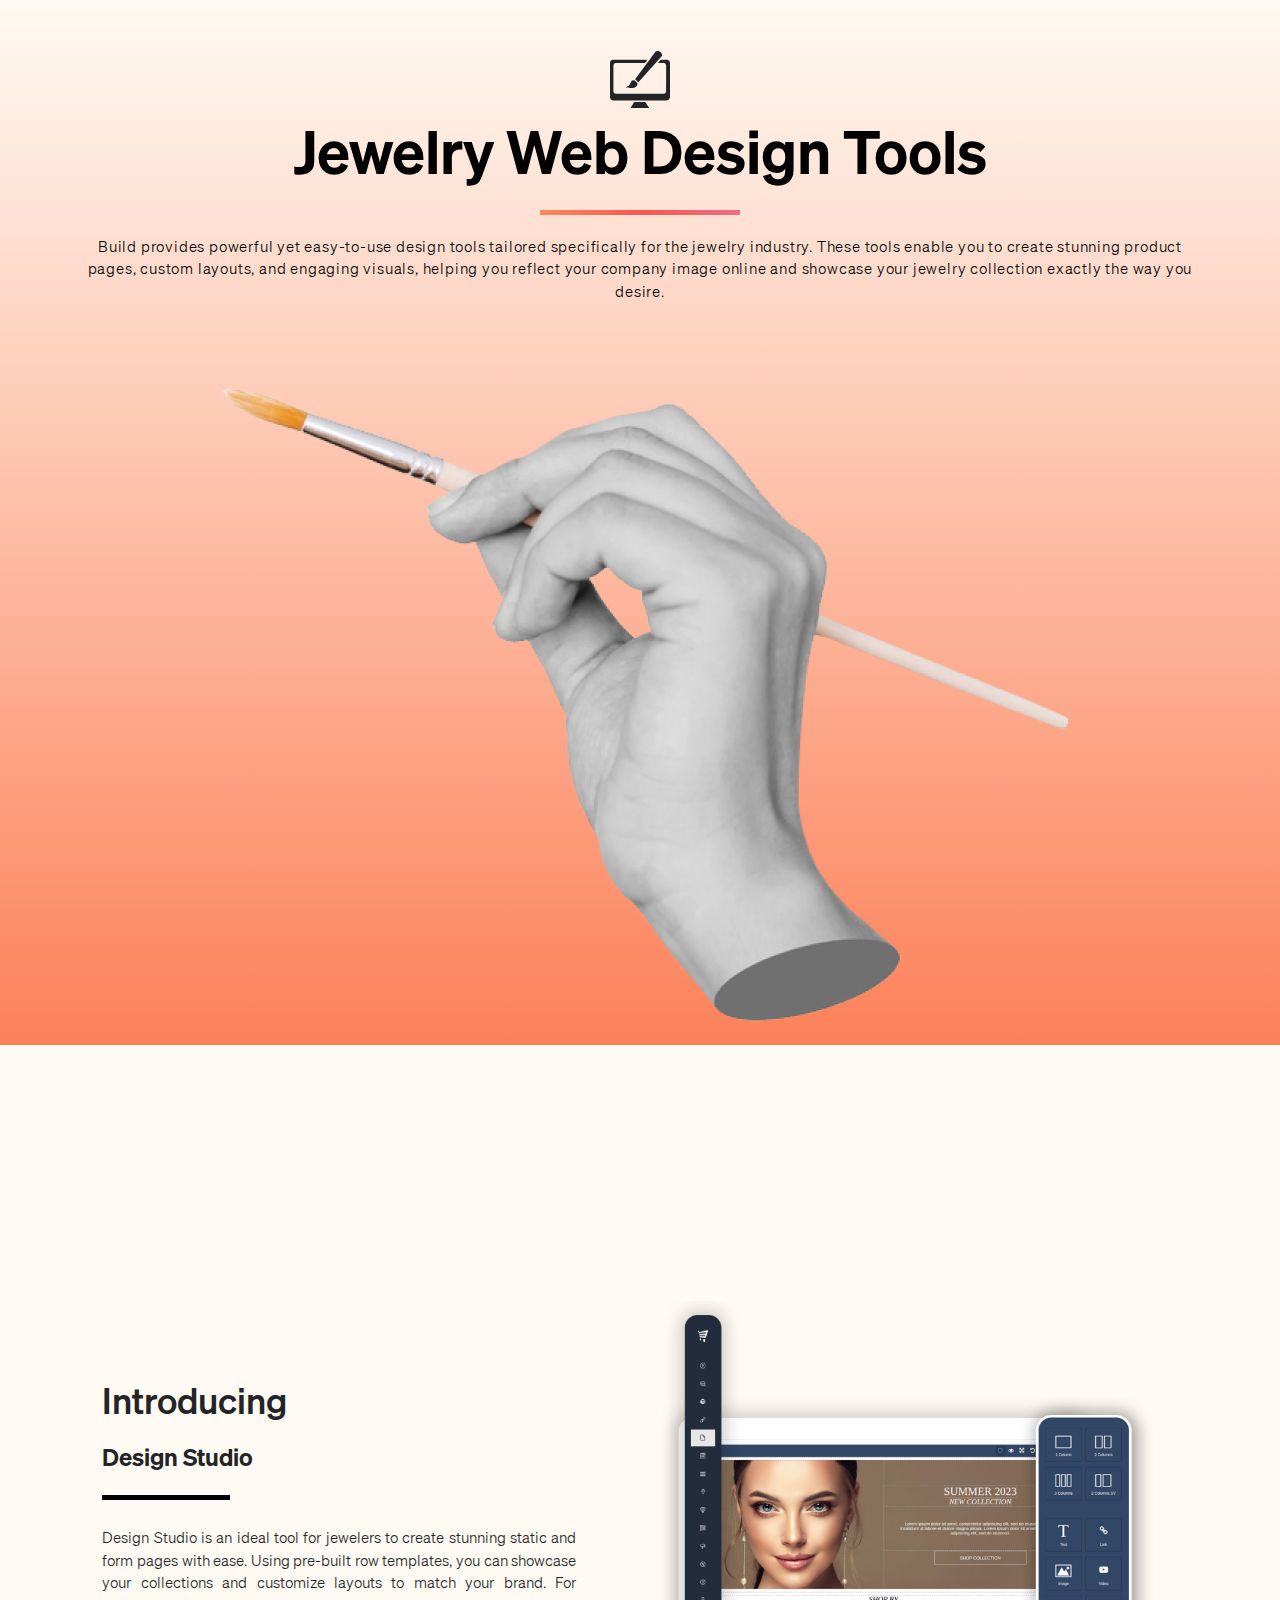
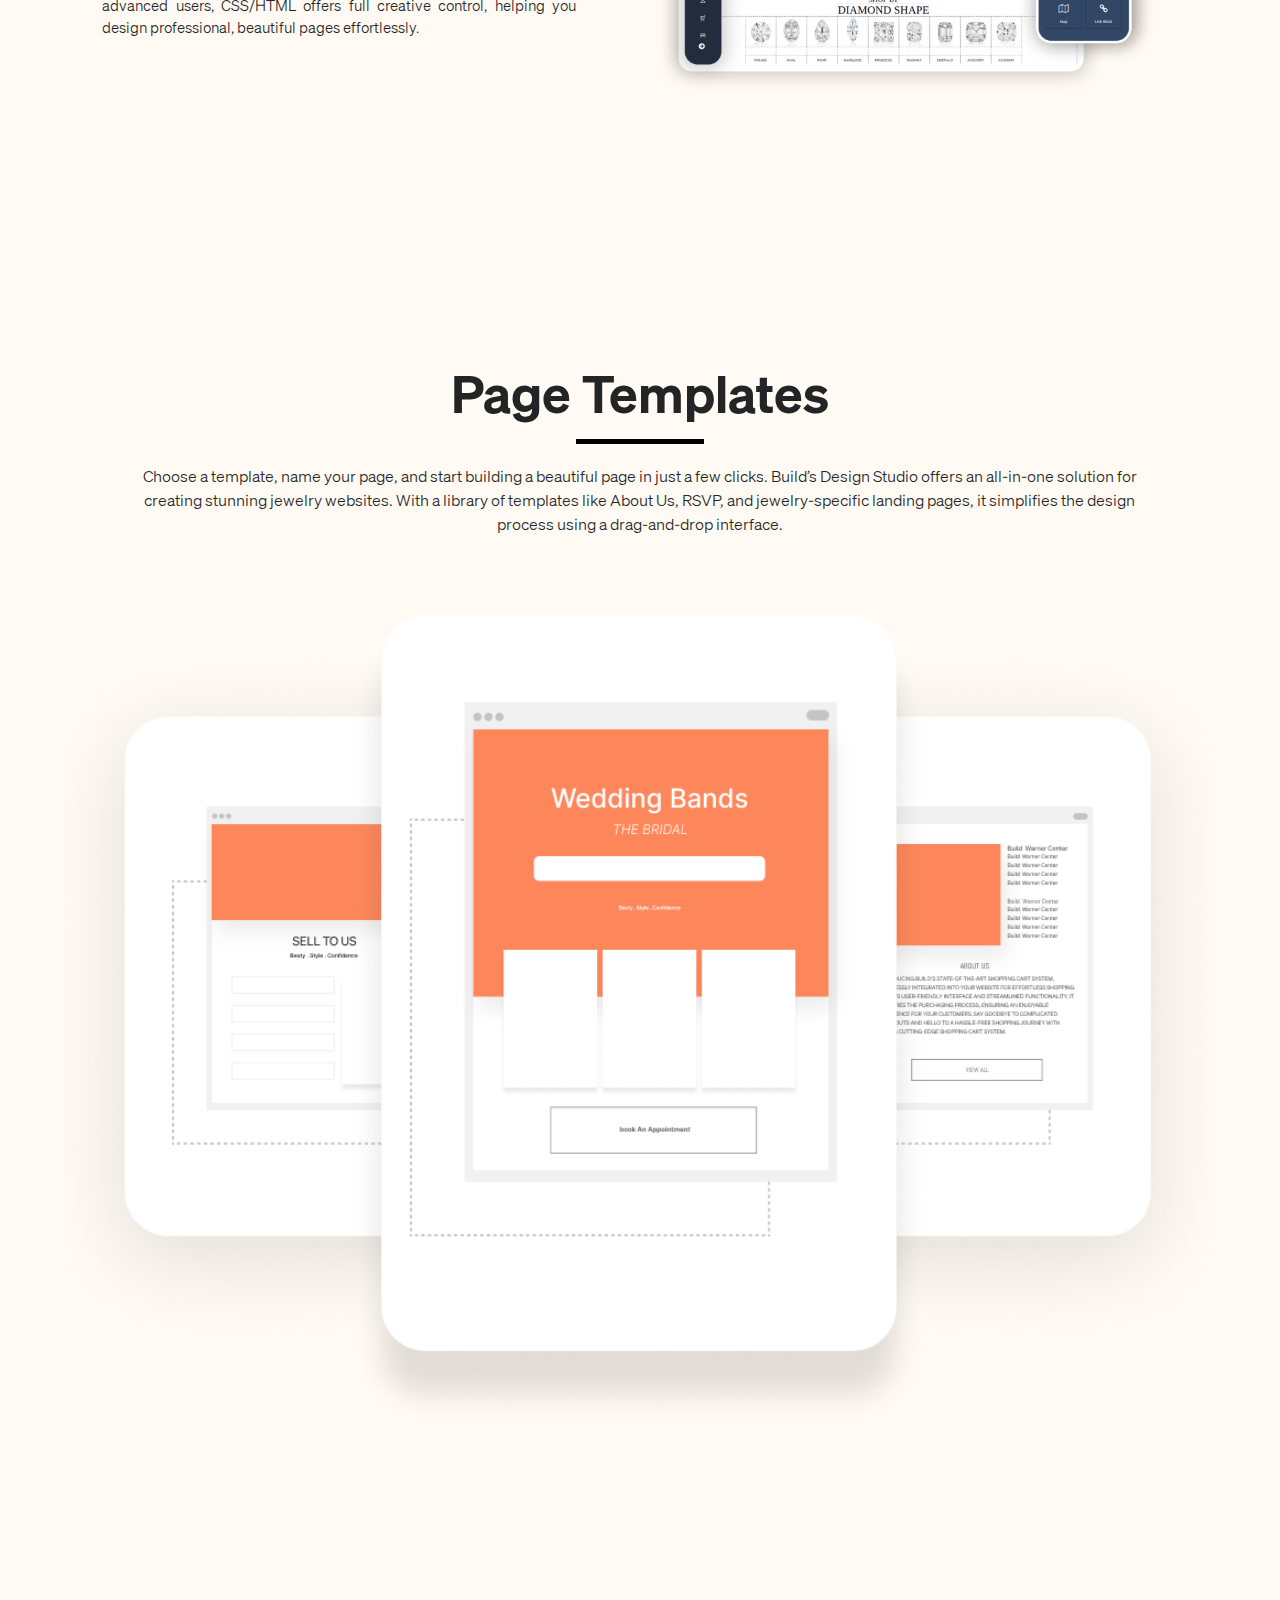
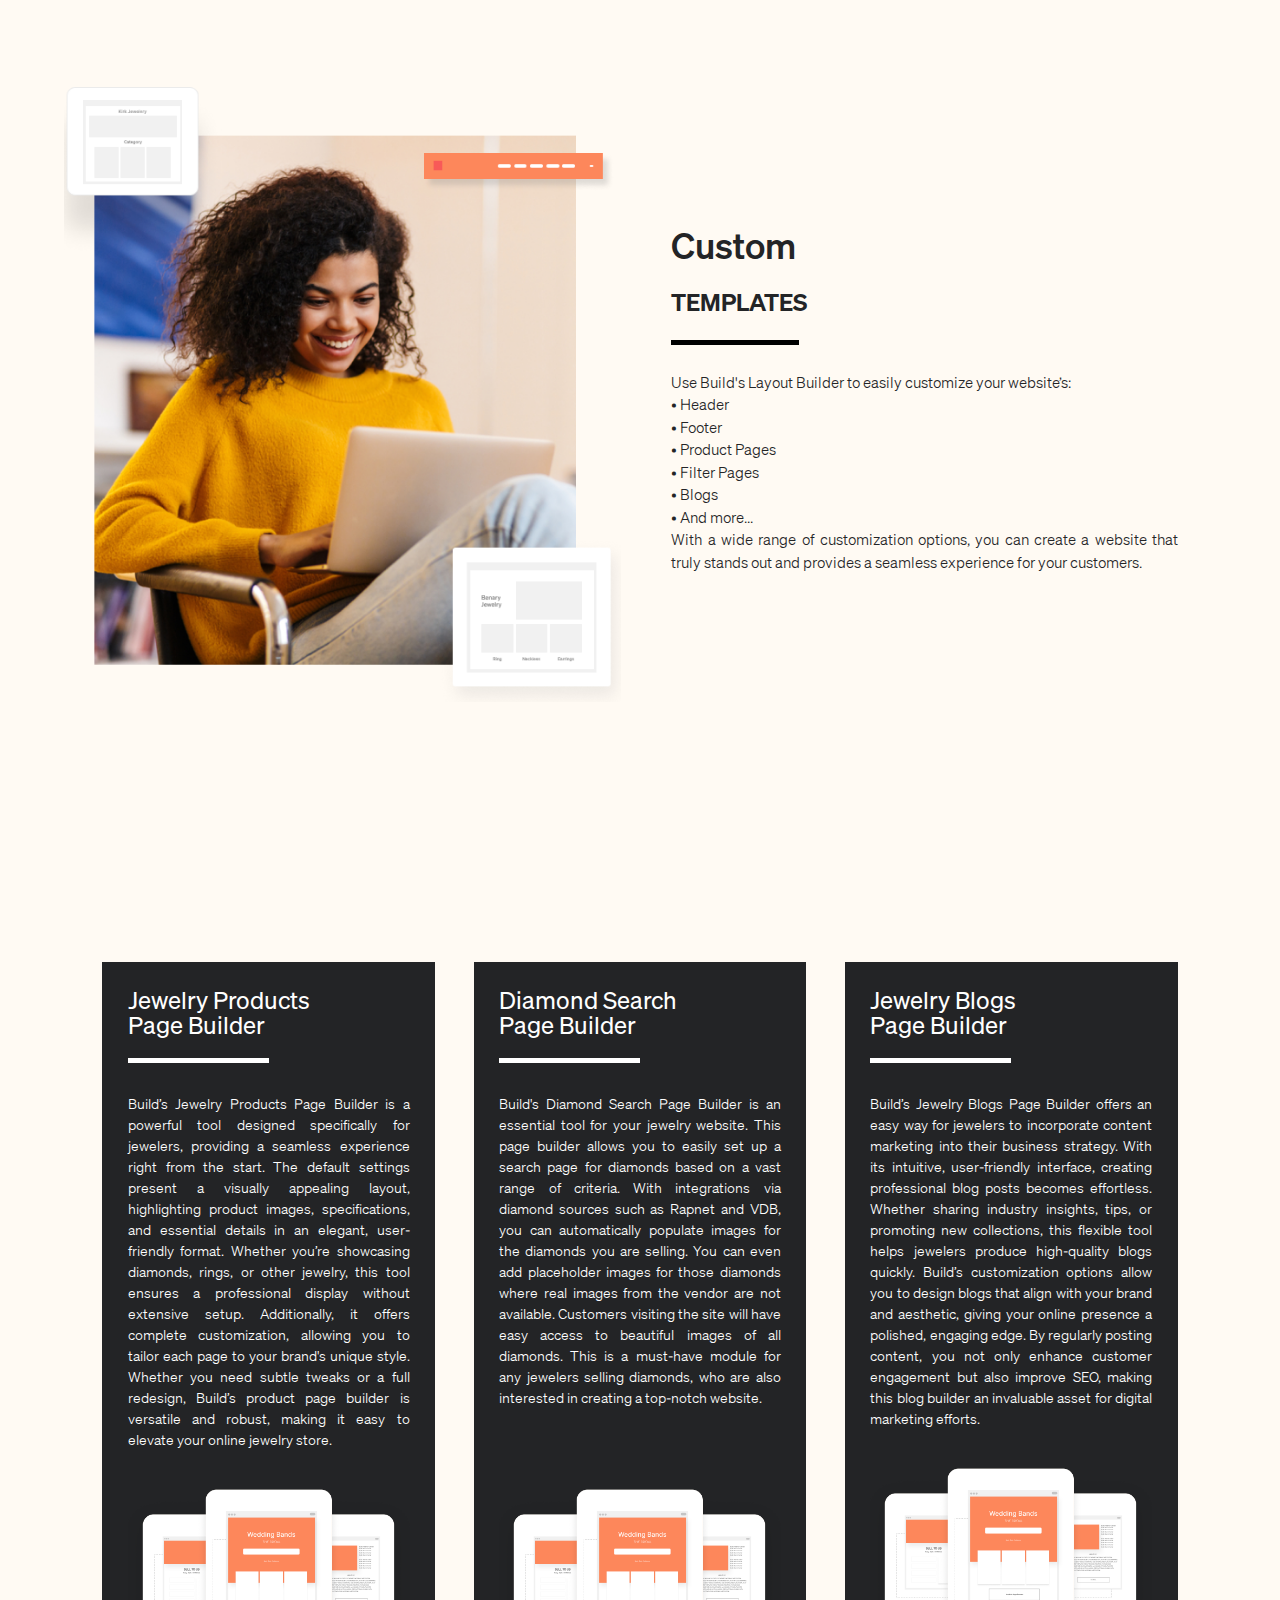
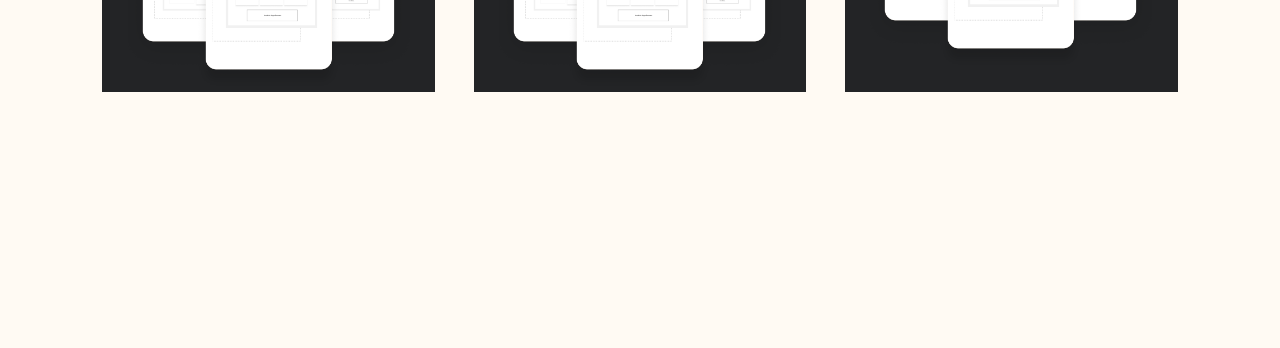
<file: public/web_design_tools.html>
<!DOCTYPE html>
<html lang="en">
<head>
    <meta charset="UTF-8">
    <meta name="viewport" content="width=device-width, initial-scale=1.0">
    <title>Jewelry Product Management</title>
    <style>
@font-face {
    font-family: 'Soehne';
    font-style: normal;
    font-weight: 200;
    font-display: swap;
    src: url("./1.0/uploads/source/fonts/WOFF2/soehne-extraleicht.woff2");
}
@font-face {
    font-family: 'Soehne';
    font-style: italic;
    font-weight: 200;
    font-display: swap;
    src: url("./1.0/uploads/source/fonts/WOFF2/soehne-extraleicht-kursiv.woff2"); 
}
@font-face {
    font-family: 'Soehne';
    font-style: normal;
    font-weight: 300;
    font-display: swap;
    src: url("./1.0/uploads/source/fonts/WOFF2/soehne-leicht.woff2");
}
@font-face {
    font-family: 'Soehne';
    font-style: italic;
    font-weight: 300;
    font-display: swap;
    src: url("./1.0/uploads/source/fonts/WOFF2/soehne-leicht-kursiv.woff2");
}
@font-face {
    font-family: 'Soehne';
    font-style: normal;
    font-weight: 400;
    font-display: swap;
    src: url("./1.0/uploads/source/fonts/WOFF2/soehne-buch.woff2");
}
@font-face {
    font-family: 'Soehne';
    font-style: italic;
    font-weight: 400;
    font-display: swap;
    src: url("./1.0/uploads/source/fonts/WOFF2/soehne-buch-kursiv.woff2");
}
@font-face {
    font-family: 'Soehne';
    font-style: normal;
    font-weight: 500;
    font-display: swap;
    src: url("./1.0/uploads/source/fonts/WOFF2/soehne-kraftig.woff2");
}
@font-face {
    font-family: 'Soehne';
    font-style: italic;
    font-weight: 500;
    font-display: swap;
    src: url("./1.0/uploads/source/fonts/WOFF2/soehne-kraftig-kursiv.woff2");
}
@font-face {
    font-family: 'Soehne';
    font-style: normal;
    font-weight: 600;
    font-display: swap;
    src: url("./1.0/uploads/source/fonts/WOFF2/soehne-halbfett.woff2");
}
@font-face {
    font-family: 'Soehne';
    font-style: italic;
    font-weight: 600;
    font-display: swap;
    src: url("./1.0/uploads/source/fonts/WOFF2/soehne-halbfett-kursiv.woff2");
}
@font-face {
    font-family: 'Soehne';
    font-style: normal;
    font-weight: 700;
    font-display: swap;
    src: url("./1.0/uploads/source/fonts/WOFF2/soehne-dreiviertelfett.woff2");
}
@font-face {
    font-family: 'Soehne';
    font-style: italic;
    font-weight: 700;
    font-display: swap;
    src: url("./1.0/uploads/source/fonts/WOFF2/soehne-dreiviertelfett-kursiv.woff2");
}
@font-face {
    font-family: 'Soehne';
    font-style: normal;
    font-weight: 800;
    font-display: swap;
    src: url("./1.0/uploads/source/fonts/WOFF2/soehne-fett.woff2");
}
@font-face {
    font-family: 'Soehne';
    font-style: italic;
    font-weight: 800;
    font-display: swap;
    src: url("./1.0/uploads/source/fonts/WOFF2/soehne-fett-kursiv.woff2");
}
@font-face {
    font-family: 'Soehne';
    font-style: normal;
    font-weight: 900;
    font-display: swap;
    src: url("./1.0/uploads/source/fonts/WOFF2/soehne-extrafett.woff2");
}
@font-face {
    font-family: 'Soehne';
    font-style: italic;
    font-weight: 900;
    font-display: swap;
    src: url("./1.0/uploads/source/fonts/WOFF2/soehne-extrafett-kursiv.woff2");
}
        body, html {
    font-size: 15px !important;
}
        body {
    background: #232426; 
    font-family: 'Soehne', sans-serif;
    margin: 0;
}
* {
    /* font-family: Inter, sans-serif !important; */
}
        section {
    height: auto;
    min-height: auto;
}p, h1, h2, h3, h4, h5, h6 {
    padding: 0;
    margin: 0;
}
#banner{
    background: #FFFAF3;
}
#banner .section-content{
    background: linear-gradient(0deg, #FC8159, #F2F5FF00);
}

#banner .section-content{
    width: 100%;
    /* height: 100vh; */
    display: block;
    justify-content: space-between;
    align-items: center;
    gap: 5vw;
    /* padding: 7vw 10vw; */
}
#banner .section-content .info-container{
    /* position: absolute; */
    padding: 4vw;
    text-align: center;
}
#banner .img-container{
    text-align: center;
}
#banner .img-container img{
    /* height: 50vh; */
} 
.info-container hr {
    margin: 1vw auto;
}.r-gradient-color {
    background:linear-gradient(0deg, #FC8A5B, #F75851, #F06C82);
    background: -webkit-linear-gradient(0deg, #FC8A5B, #F75851, #F06C82);
}
hr {
    height: .3vw;
    width: 10vw;
    margin: 0 0 2vw;
    background: black;
    border: none;
    min-width: 200px;
    min-height: 5px;
}
#banner-ring{
    margin-bottom: 1.5vw;
}
#banner .info-container h2{
    font-size: 3.5vw;
    font-weight: 600;
}
#banner .info-container p{
    width: 50vw;
    font-size: .73vw;
    font-weight: 200;
    line-height: 2;
    text-align: center;
    margin: 0 auto;
}

#banner .info-container p{
    font-size: .73vw;
    font-weight: 200;
    line-height: 2;
    letter-spacing: 0.0625vw;
}  
 
 
                        @media (max-width:1440px) { 
                            #banner .info-container p {
                                font-size: .807vw;
                                font-weight: 200;
                                line-height: 1.8;
                            }   
                        } 

#banner .info-container p {
    font-size: 0.83vw;
    font-weight: 300;
    letter-spacing: 0.0625vw;
    line-height: 1.5;
    width: 85%;
    width: 60vw;
    margin: 0 auto;
    margin-bottom: 1.5625vw;
    
}
section {
    height: auto;
    min-height: auto;
}
.white-section {
    background: #FFFAF3;
    color: #232426;
}
#p_template,
#m_brand,
#smart-product,
#flyer {
    padding: 7vw 10vw 0 10vw;
}
#flyer{
    padding: 7vw 20vw 15.7vw 20vw;
    padding: 7vw 15vw 15.7vw 15vw;
}

#m_product{
    padding-top:10vw;
}
#m_brand,
#smart-product,
#p_template{
    /* padding-bottom:10vw; */
    padding-top: 16vw;
}
.section-content, 
#p_template .section-content, 
#m_brand .section-content,
#smart-product .section-content{
    width: 100%;
    min-height: 100%;
    min-height: auto;
    display: flex;
    justify-content: space-between;
    justify-content: center;
    align-items: center;
    gap: 1%;
}
#p_template .img-container, 
#m_brand .img-container, 
#smart-product .img-container{
    min-width: 30vw;
}
#p_template .info-container, 
#m_brand .info-container, 
#smart-product .info-container{
    width: 28vw;
    margin-left: 3vw;
}
#p_template .section-content{
    display: block;
    text-align: center;
}
#p_template .info-container{
    width:100%;
}
#p_template .info-container hr{
    margin: 1vw auto 1.6vw auto;
}
#p_template .img-container{
    min-width: 30vw;
    padding-top: 4.7vw;
}
#p_template .info-container h2, 
#m_brand .info-container h2 , 
#smart-product .info-container h2 {
    font-size: 2.4rem;
    font-weight: 500;
    line-height: 3.467rem;
}
hr {
    height: .3vw;
    width: 10vw;
    margin: 0 0 2vw;
    background: black;
    border: none;
    min-width: 200px;
    min-height: 5px;
}
.info-container hr {
    margin: 1.5vw auto;
}
#p_template .info-container p,
#m_brand .info-container p, 
#smart-product .info-container p{
    font-size: 1.06vw;
    font-size: .9vw;
    font-weight: 300;
    line-height: 1.5;
    width: 93%; 
    text-align: justify;
}

.r-gradient-color {
    background: -webkit-linear-gradient(0deg, #FC8A5B, #F75851, #F06C82);
}
.info-container a {
    display: inline-block;
    color: #fff;
    font-size: .95vw;
    font-weight: 300;
    letter-spacing: 1.2;
    text-decoration: none;
    padding: .8vw 2.5vw .9vw;
}

#p_template .info-container h2 span, 
#m_brand .info-container h2 span, 
#smart-product .info-container h2 span{
    font-size: 3.467rem;
    font-weight: 600;
}
#smart-product .info-container h2 span{
    text-transform: uppercase;
}

#p_template hr,
#m_brand hr ,
#smart-product hr{
    margin:1vw 0 2vw 0;
    width: 10vw;
    min-width: auto;
} 
.white-section {
    background: #FFFAF3;
    color: #232426;
}
#p_template .info-container p{
    width: 59%;
    margin: auto;
    text-align: center;
}   
#p_template .info-container{
    margin:0;
}
#flyer {
    display: flex;
    justify-content: space-between;
}
#flyer .section-content {
    display: block;
    width: 19vw;
    width: 22vw;
    background: #232426;
    color: #fff;
    padding: 2vw;
    padding-bottom: 0;
    box-sizing: border-box;
}
#flyer .section-content p{
    font-weight: 300;
    font-size: 0.933rem;
    line-height: 1.4rem;
    text-align:justify;
}
#flyer .section-content .info-container h2{
    line-height:1.6rem;
}
#flyer .section-content .info-container h2 span{
    font-size: 1.6rem;
    font-weight: 400;
}
#flyer .section-content .info-container hr {
    margin: 1.333rem 0 2rem 0;
    background: #fff;
    min-width: auto;
    width: 7vw;
    height: 0.333rem;
}
#flyer .section-content .img-container{

}
#flyer .section-content:nth-child(1) .img-container{
    margin-top: 3.333rem;
}
#flyer .section-content:nth-child(2) .img-container{
    margin-top: 6.133rem;
}
#flyer .section-content:nth-child(3) .img-container{
    margin-top: 4.733rem;
}

#flyer .section-content .img-container img {
    width: 100%;
}

@media (min-width:1440px){
    #banner .info-container h2{
        font-size: 4.25rem;
    }
    #banner .info-container p {
        width: 72vw;
    }
    #m_brand .img-container img{
        width:100%;
    }

    #m_product .info-container, 
    #m_brand .info-container,
    #smart-product .info-container{
        width: 35vw;
    }
    #banner .info-container p,
    #m_product .info-container p, 
    #m_brand .info-container p,
    #smart-product .info-container p,
    #specific .info-container p{
        font-size: 1rem;
        line-height: 1.5rem;
    }
    #specific .info-container p {
        width: 64vw;
        letter-spacing: 0.0625vw;
}
    #m_product .info-container h2 span, 
    #smart-product .info-container h2 span, 
    #m_brand .info-container h2 span {
        font-size: 1.5rem;
        font-weight: 600;
    } 
    #specific .info-container p{
        width: 77.5vw;
    }
}

@media (min-width:1024px) and (max-width:1440px){
    #banner .info-container h2{
        font-size:4rem;
    }
    #banner .info-container p,
    #smart-product .info-container p,
    #m_product .info-container p, 
    #m_brand .info-container p,
    #specific .info-container p{
        font-size: 1rem;
        line-height: 1.5rem;
    }
    #banner .info-container p {
        width: 88vw;
    }
    #m_brand .img-container{
        width: 57vw;
    }
    #m_brand .img-container img,
    #smart-product .img-container img,
    #p_template .img-container img{
        width:100%;
    } 
    #m_product, #m_brand {
        padding: 7vw 5vw 0 5vw;
    }
    #m_product .info-container, 
    #smart-product .info-container, 
    #m_brand .info-container {
        width: 49vw;
    }
    #m_product .info-container h2 span, 
    #smart-product .info-container h2 span, 
    #m_brand .info-container h2 span {
        font-size: 1.6rem;
    }
    #m_product hr, 
    #smart-product hr, 
    #m_brand hr {
        min-width: 110px;
    }
    #m_brand,
    #smart-product,
    #p_template,
    #flyer{
        padding: 20vw 5vw 0 5vw;
    }
    /* {
        padding: 20vw 5vw 0 5vw;
    } */
    #p_template .info-container p {
        font-size: 1.067rem;
        width: 90%;
    }
    #specific .info-container p {
        width: 94%;
    }
    #specific .section-content .info-container {
        padding-top: 19.5vw;
    }
    #specific .info-container h2 span {
        font-size: 3.25rem;
    }
    #specific .info-container h2{
        font-size: 2.25rem;
    }
    #flyer .section-content {
        width: 26vw;
    }
    #flyer {
        padding: 20vw 8vw 20vw 8vw;
    }
    #flyer .section-content:nth-child(3) .img-container {
        margin-top: 2.333rem;
    }
    #flyer .section-content:nth-child(2) .img-container {
        margin-top: 5.133rem;
    }
    #flyer .section-content:nth-child(1) .img-container {
        margin-top: 2.333rem;
    }
    #flyer .section-content .info-container hr {
        width: 11vw;
    }
}

@media (max-width:1024px){
    .white-section {
        /* background: #ffffff; */
    }
    #banner .info-container h2 {
        font-size: 36px;
        font-weight: 600;
        padding: 0 10vw;
        line-height: 34px;
    }
    #banner .img-container img{
        padding-bottom: 64px;
    }
    #m_brand, 
    #smart-product, 
    #p_template{
        padding: 4vw;
    }
    #m_brand,
    #smart-product{
        padding-top: 150px;
    }
    #p_template{
        padding-top: 148px;
    }
    #p_template .info-container, 
    #m_brand .info-container, 
    #smart-product .info-container{
        width:100%;
    }
    #p_template .info-container, 
    #m_brand .info-container, 
    #smart-product .info-container{
        margin-left: 0;
    } 
    #m_brand .info-container hr, 
    #smart-product .info-container hr {
        margin: 20px 0 30px 0;
    }
    #p_template .info-container hr,
    #banner .info-container hr{
        margin: 20px auto 30px auto;
    }
    #m_brand hr, 
    #p_template hr {
        width: 200px;
    }
    #smart-product hr{
        width: 100px;
    }
    #p_template .info-container h2, 
    #m_brand .info-container h2, 
    #smart-product .info-container h2 {
        font-size: 24px;
        font-weight: 500;
        line-height: 36px;
    }
    #p_template .info-container h2 span, 
    #m_brand .info-container h2 span, 
    #smart-product .info-container h2 span {
        font-size: 36px;
        font-weight: 600;
        
    }
    #m_brand .info-container h2 span{
        text-transform: uppercase;
    }
    #p_template .info-container p, 
    #m_brand .info-container p, 
    #smart-product .info-container p {
        font-size: 16px;
        font-weight: 300;
        line-height: 24px;
        width: 100%; 
    }
    #banner .img-container img,
    #m_brand .img-container img,
    #p_template .img-container img,
    #smart-product .img-container img{
        width:100%;
    }
    #m_brand .img-container img{
        padding-top: 60px;
    }
    #m_brand .section-content,
    #smart-product .section-content{
        display: block;
    }
    #banner .info-container p {
        font-size: 16px;
        font-weight: 300;
        letter-spacing: 0.0625vw;
        line-height: 24px;
        width: 100%;
        margin: 0 auto;
    }
    #flyer{
        display: none;
    }
}
/*
@media (max-width:1024px){
    #banner .info-container h2, #specific .info-container h2 {
        font-size: 2.4rem;
        line-height: 2.267rem;
    }
    #banner .info-container hr{
        min-width: 8.8rem;
        margin: 20px auto;
    }
    #banner .info-container p {
        font-size: 1.067rem;
        line-height: 1.6rem;
        width: 100%;
    }
    #banner .section-content .info-container{
        padding: 60px 4vw;
    }
    #banner img:not(.mobile){
        display: none;
    }
    .section-content, 
    #m_product .section-content, 
    #smart-product .section-content, 
    #m_brand .section-content{
        display: block;
    } 
    #m_product, 
    #smart-product, 
    #m_brand {
        padding: 37vw 4vw 0 4vw;
    }
    #m_brand{
        padding: 37vw 4vw 37vw 4vw;
    }
    .img-container{
        padding-top:10vw;
    }
    #smart-product .img-container img{
        padding: 15vw 0;
    }
    #m_product .info-container h2 span, 
    #smart-product .info-container h2 span, 
    #m_brand .info-container h2 span {
        font-size: 1.6rem;
    }
    #m_product .info-container, 
    #smart-product .info-container, 
    #m_brand .info-container {
        width: 100%;
    }
    #m_product .info-container p, 
    #smart-product .info-container p, 
    #m_brand .info-container p {
        font-size: 0.933rem;
    }
    #m_product .info-container:not(.mobile),
    #smart-product .info-container:not(.mobile)
    {
        display:none;
    }
    #smart-product .info-container h2,
    #smart-product .info-container hr{
        display: none;
    }
    #smart-product .img-container .mobile{
        text-align: center;
    }
    #smart-product .img-container .mobile hr{
        margin: 3.5vw auto 2vw auto;
        background: #FB7A58;
        min-height: 2px;
        min-width: 100%;
        min-width: 82%;
    }
    #smart-product .img-container .mobile span{
        color: #FB7A58;
        font-size: 19px;
        font-family: Arial;
    } 
    #specific .info-container h2{
        font-size: 1.6rem;
    }
    #specific .info-container h2 span{
        font-size: 2.4rem;
    }
    #specific .info-container p {
        width: 100%;
        font-size: 1.067rem;
        line-height: 1.6rem;
    }
    #specific hr{
        min-width:auto;
        width: 7rem;
        margin: 1.333rem auto 2rem auto;
    }
    #specific img {
        width: 100%;
    }
}
@media (min-width:1024px){
    #m_product .mobile,
    #smart-product .mobile,
    #banner img.mobile{
        display:none;
    }
} */

    
    </style>
</head>
<body>
    <section id="banner">
        <div class="section-content">
            <div class="info-container">
                <svg xmlns="http://www.w3.org/2000/svg" width="60" height="57" viewBox="0 0 60 57" fill="none">
                    <g clip-path="url(#clip0_568_4618)">
                    <path fill-rule="evenodd" clip-rule="evenodd" d="M-0.000492383 11.7843V46.0707C-0.000492383 47.9572 1.48508 49.3998 3.33 49.3998H56.6369C58.6556 49.3998 59.9995 47.8506 59.9995 45.8473V12.0062C59.9995 10.2643 58.5592 8.66986 56.8589 8.66986H51.0685C50.585 8.66986 49.9116 9.69486 49.431 10.222L48.2756 11.52C48.0477 11.7726 47.9937 11.7215 47.9308 12.0252C49.637 12.0515 51.3636 12.031 53.0726 12.0296C53.9695 12.0281 54.5305 12.0456 55.1571 12.5216C55.6348 12.8838 56.0233 13.459 56.1139 14.173C56.1957 14.8184 56.1417 38.2343 56.1329 39.9864C56.1285 40.9267 56.0073 41.3677 55.4843 41.9517C55.0709 42.4131 54.4472 42.7358 53.6657 42.7358H6.0017C4.58186 42.7358 3.42495 41.6875 3.42495 40.2843V14.4578C3.42495 13.1086 4.57747 12.0544 5.92574 12.0281C7.57199 11.9975 9.25185 12.0296 10.9025 12.0296H33.2504C33.6682 12.0296 34.102 12.0427 34.5183 12.0354C35.1172 12.0252 35.0398 11.8704 35.2954 11.5288C35.7117 10.9725 35.9381 10.6658 36.3545 10.1314C36.5765 9.84671 37.2908 8.93706 37.396 8.67862C36.3179 8.57787 29.058 8.67132 27.311 8.67132C20.5551 8.67132 13.7991 8.67132 7.04174 8.67132C5.78551 8.67132 3.17662 8.49903 2.19208 8.86552C1.07023 9.28457 -0.00195312 10.3811 -0.00195312 11.7857L-0.000492383 11.7843Z" fill="#232426"/>
                    <path fill-rule="evenodd" clip-rule="evenodd" d="M25.1934 28.2586C25.3219 28.5112 25.7441 28.8689 25.931 29.0426C26.473 29.5478 27.8417 31.0226 28.201 31.2547C28.2186 31.2445 28.2448 31.208 28.2522 31.2226C28.2595 31.2372 28.2916 31.1978 28.3018 31.189L35.1483 23.6256C35.3032 23.446 35.3996 23.3672 35.5807 23.1628C37.4095 21.085 39.4736 18.9605 41.3156 16.804C41.8283 16.2038 42.414 15.5716 42.9385 15.0095L51.9147 5.0544C52.1119 4.69083 52.0725 3.96369 51.9775 3.51544C51.7935 2.65397 51.2881 1.88157 50.6979 1.31943C49.5279 0.205357 47.5398 -0.599167 45.7986 0.576226C44.9908 1.12085 42.157 5.30992 41.3083 6.40355L38.3678 10.3721C38.1414 10.7036 37.8843 11.0161 37.6403 11.3519L31.0524 20.2688C30.0211 21.6282 29.0483 22.9832 28.1163 24.2389C27.7891 24.6798 25.2766 28.0133 25.1963 28.2571L25.1934 28.2586Z" fill="#232426"/>
                    <path fill-rule="evenodd" clip-rule="evenodd" d="M24.2196 50.935C24.075 51.1394 20.6204 56.5214 20.5371 57.0003L39.0564 56.993C38.9425 56.6061 36.5089 52.9923 36.0838 52.3615L35.108 50.916L24.2211 50.9335L24.2196 50.935Z" fill="#232426"/>
                    <path fill-rule="evenodd" clip-rule="evenodd" d="M15.7554 36.1986C16.2403 36.4891 19.0727 36.8527 19.8878 36.9243C22.5887 37.1608 25.6694 37.0046 26.9958 34.3953C27.1915 34.0113 27.5494 32.96 27.5216 32.4753C27.5056 32.1993 25.3773 30.2063 25.1465 29.977C24.5534 29.3901 24.5899 29.1375 23.4462 29.2119C20.3699 29.412 21.2054 32.4388 18.9296 34.5034C17.463 35.835 16.0125 35.9985 15.7539 36.2L15.7554 36.1986Z" fill="#232426"/>
                    </g>
                    <defs>
                        <clipPath id="clip0_568_4618">
                            <rect width="60" height="57" fill="white"/>
                        </clipPath>
                    </defs>
                </svg>
                     
                <h2 tagname="h2">Jewelry Web Design Tools<br></h2>
                <hr class="r-gradient-color">
                <p tagname="p">Build provides powerful yet easy-to-use design tools tailored specifically for the jewelry industry. These tools enable you to create stunning product pages, custom layouts, and engaging visuals, helping you reflect your company image online and showcase your jewelry collection exactly the way you desire.</p> 
                
            </div>
            <div class="img-container">
                <!-- <img src="/1.0/uploads/source/product_magement/files/shutterstock_2361518699 1.png" alt="We Increased Traffic &amp; THE BOTTOM-LINE" loading="lazy" href=""> -->
                <img src="./1.0/uploads/source/product_magement/files/Design tools 1.png" alt="We Increased Traffic &amp; THE BOTTOM-LINE" loading="lazy" href=""> 
            </div>
        </div>
    </section>  
    <section id="m_brand" class="white-section">
        <div class="section-content">
            <div class="info-container">
                <h2 tagname="h2">Introducing <br><span tagname="span">Design Studio</span></h2>
                <hr>
                <p tagname="p">Design Studio is an ideal tool for jewelers to create stunning static and form pages with ease. Using pre-built row templates, you can showcase your collections and customize layouts to match your brand. For advanced users, CSS/HTML offers full creative control, helping you design professional, beautiful pages effortlessly.</p> 
            </div>
            <div class="img-container">
                <img src="./1.0/uploads/source/web_design_tools/files/customizable website builder 3.png" alt="We Increased Traffic &amp; THE BOTTOM-LINE" loading="lazy" href="">
            </div>
        </div>
    </section> 
    <section id="p_template" class="white-section">
        <div class="section-content">
            <div class="info-container">
                <h2 tagname="h2"><span tagname="span">Page Templates</span></h2>
                <hr>
                <p tagname="p">Choose a template, name your page, and start building a beautiful page in just a few clicks.
                    Build’s Design Studio offers an all-in-one solution for creating stunning jewelry websites. With a library of templates like About Us, RSVP, and jewelry-specific landing pages, it simplifies the design process using a drag-and-drop interface.</p> 
            </div>
            <div class="img-container">
                <img src="./1.0/uploads/source/web_design_tools/files/Group 1103.png" alt="We Increased Traffic &amp; THE BOTTOM-LINE" loading="lazy" href="">
            </div>
        </div>
    </section> 
    <section id="smart-product" class="white-section">
        <div class="section-content">
            <div class="img-container"> 
                <img src="./1.0/uploads/source/web_design_tools/files/Group 1106.png" alt="We Increased Traffic &amp; THE BOTTOM-LINE" loading="lazy" href="">
            </div> 
            <div class="info-container">
                <h2 tagname="h2">Custom  <br><span tagname="span">Templates</span></h2>
                <hr>
                <p tagname="p">Use Build's Layout Builder to easily customize your website’s:
                    <br>• Header
                    <br>• Footer
                    <br>• Product Pages
                    <br>• Filter Pages
                    <br>• Blogs
                    <br>• And more...
                    <br>
                    With a wide range of customization options, you can create a website that truly stands out and provides a seamless experience for your customers.
                </p> 
            </div>
        </div>
    </section>
    <section id="flyer" class="white-section">
        <div class="section-content">
            <div class="info-container">
                <h2 tagname="h2"><span tagname="span">Jewelry Products <br> Page Builder</span></h2>
                <hr>
                <p tagname="p">Build’s Jewelry Products Page Builder is a powerful tool designed specifically for jewelers, providing a seamless experience right from the start. The default settings present a visually appealing layout, highlighting product images, specifications, and essential details in an elegant, user-friendly format. Whether you’re showcasing diamonds, rings, or other jewelry, this tool ensures a professional display without extensive setup. Additionally, it offers complete customization, allowing you to tailor each page to your brand's unique style. Whether you need subtle tweaks or a full redesign, Build’s product page builder is versatile and robust, making it easy to elevate your online jewelry store.</p> 
            </div>
            <div class="img-container">
                <img src="./1.0/uploads/source/web_design_tools/files/Group 1103.png" alt="We Increased Traffic &amp; THE BOTTOM-LINE" loading="lazy" href="">
            </div>
        </div>
        <div class="section-content">
            <div class="info-container">
                <h2 tagname="h2"><span tagname="span">Diamond Search <br> Page Builder</span></h2>
                <hr>
                <p tagname="p">Build's Diamond Search Page Builder is an essential tool for your jewelry website. This page builder allows you to easily set up a search page for diamonds based on a vast range of criteria. With integrations via diamond sources such as Rapnet and VDB, you can automatically populate images for the diamonds you are selling. You can even add placeholder images for those diamonds where real images from the vendor are not available. Customers visiting the site will have easy access to beautiful images of all diamonds. This is a must-have module for any jewelers selling diamonds, who are also interested in creating a top-notch website.</p> 
            </div>
            <div class="img-container">
                <img src="./1.0/uploads/source/web_design_tools/files/Group 1103.png" alt="We Increased Traffic &amp; THE BOTTOM-LINE" loading="lazy" href="">
            </div>
        </div>
        <div class="section-content">
            <div class="info-container">
                <h2 tagname="h2"><span tagname="span">Jewelry Blogs <br> Page Builder</span></h2>
                <hr>
                <p tagname="p">Build’s Jewelry Blogs Page Builder offers an easy way for jewelers to incorporate content marketing into their business strategy. With its intuitive, user-friendly interface, creating professional blog posts becomes effortless. Whether sharing industry insights, tips, or promoting new collections, this flexible tool helps jewelers produce high-quality blogs quickly. Build’s customization options allow you to design blogs that align with your brand and aesthetic, giving your online presence a polished, engaging edge. By regularly posting content, you not only enhance customer engagement but also improve SEO, making this blog builder an invaluable asset for digital marketing efforts.</p> 
            </div>
            <div class="img-container">
                <img src="./1.0/uploads/source/web_design_tools/files/Group 1103.png" alt="We Increased Traffic &amp; THE BOTTOM-LINE" loading="lazy" href="">
            </div>
        </div>
    </section> 
</body>
</html>
</file>
